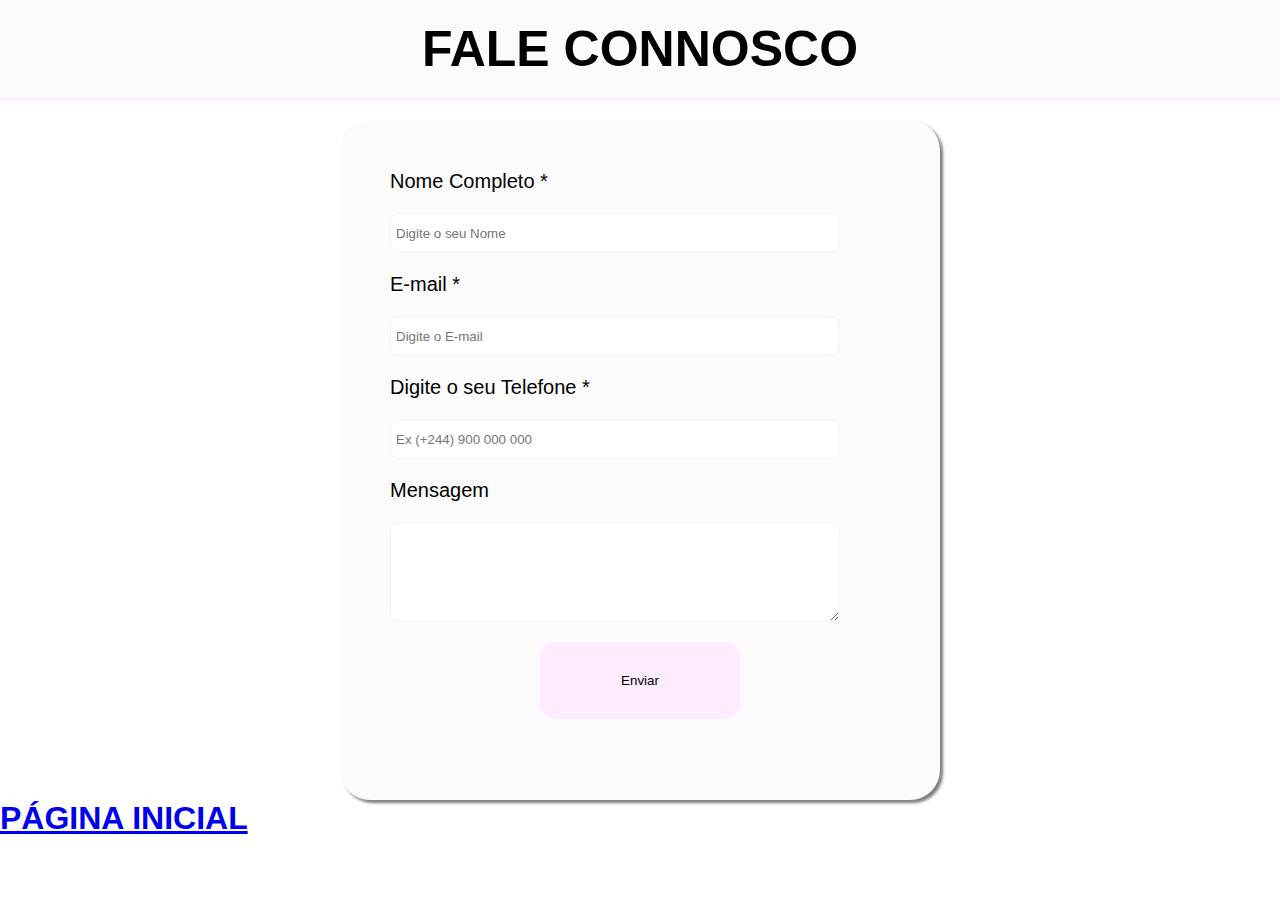
<file: pag/formulario.html>
<!DOCTYPE html>
<html lang="pt-pt">
<head>
    <meta charset="UTF-8">
    <meta name="viewport" content="width=device-width, initial-scale=1.0">
    <title>Fale Connosco</title>
    <link rel="stylesheet" href="../css/form.css">
    <link rel="stylesheet" href="../midia/midafor.css">
     <link rel="shortcut icon" href="../img/logo.ico" type="image/x-icon">
</head>
<body>
    <header>
        <h1>FALE CONNOSCO</h1>
    </header>
    <form action="https://formsubmit.co/cellez_empreendimentos@hotmail.com" method="POST">
        
        <label for="inome">Nome Completo *</label>
        <input type="text" name="name" id="inome" placeholder="Digite o seu Nome" required>


        <label for="iemail">E-mail *</label>
        <input type="email" name="email" id="iemail" placeholder="Digite o E-mail" required>


        <label for="itel">Digite o seu Telefone *</label>
        <input type="text" name="tel" id="itel" required placeholder="Ex (+244) 900 000 000" maxlength="9">


        <label for="idescricao">Mensagem</label>
        <textarea name="descricao" id="idescricao"></textarea>

        <input type="hidden" name="_captcha" value="false">

        <button id="botao" onclick="enviar()"  type="submit"><p id="enviou">Enviar</p></button>
    </form>

    <footer>
        <h1><a href="../index.html">PÁGINA INICIAL</a></h1>
    </footer>
    <script src="../codigo/form.js"></script>
</body>
</html>
</file>
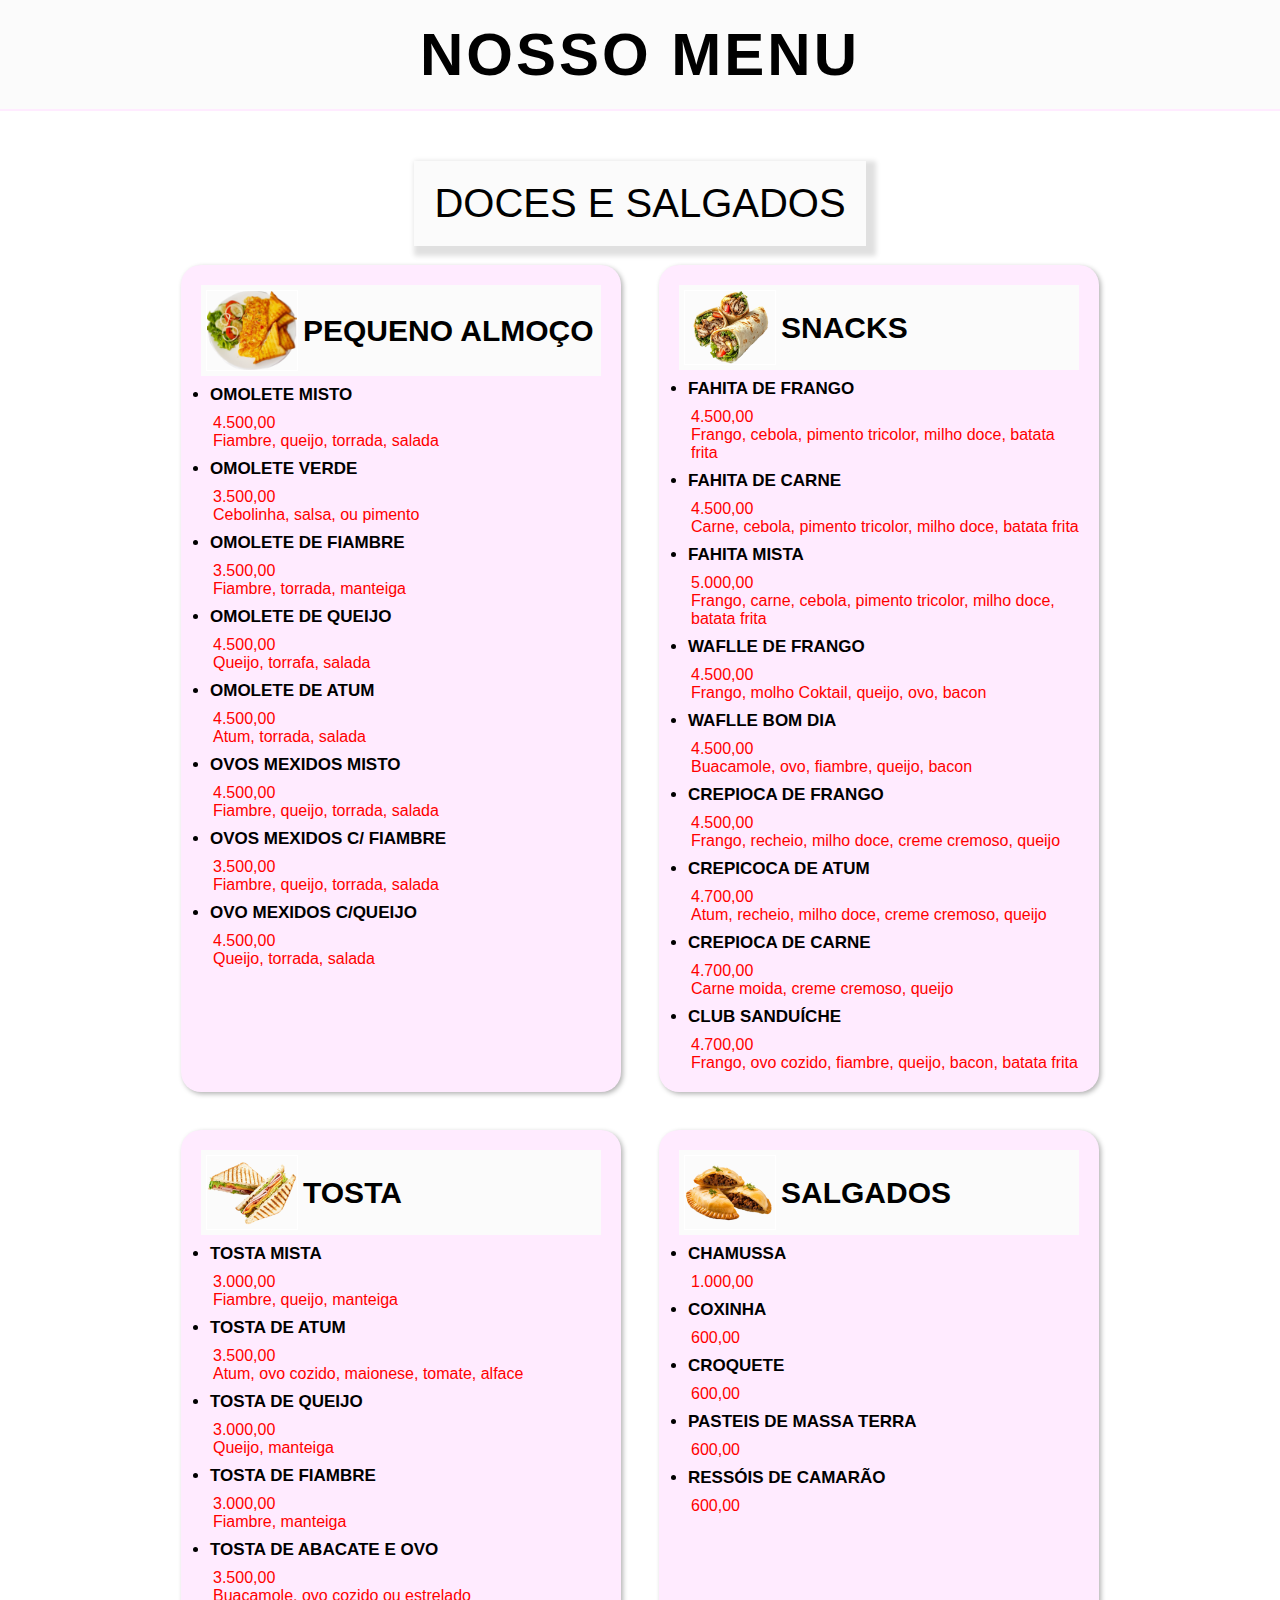
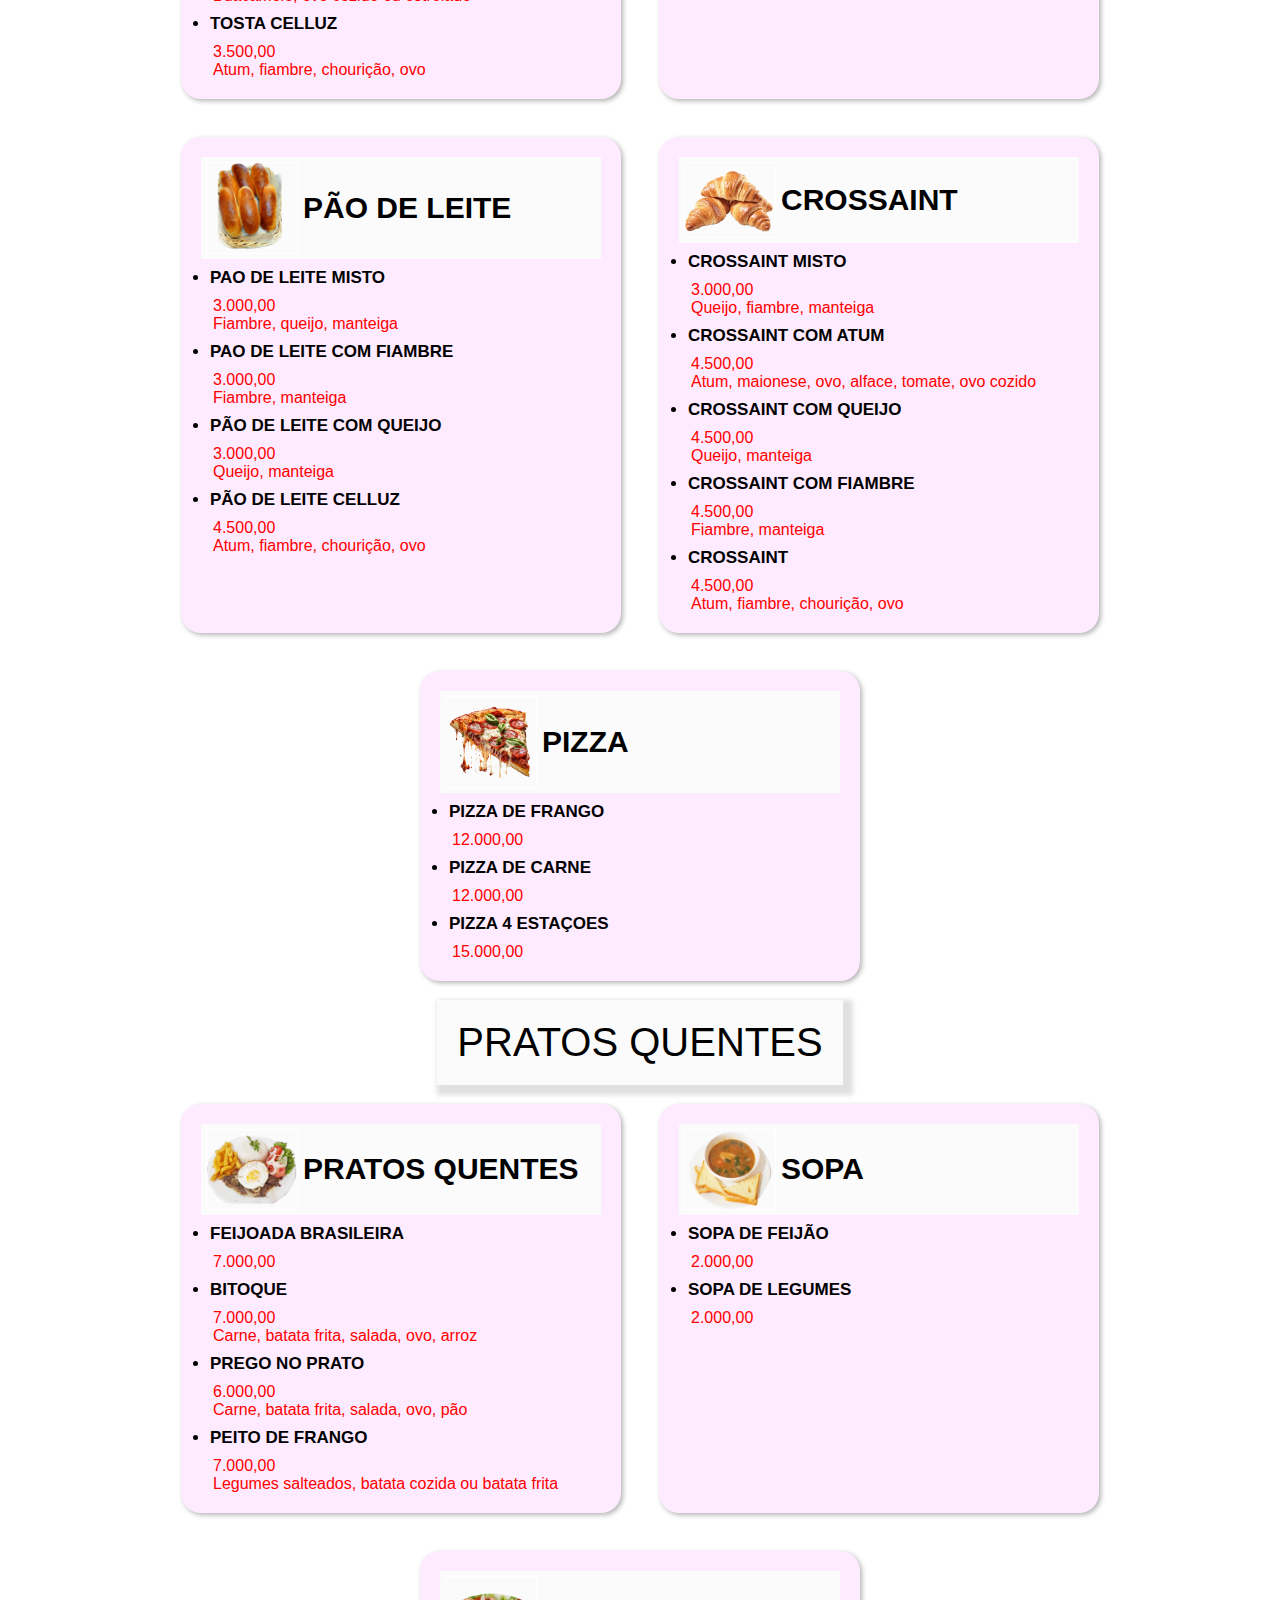
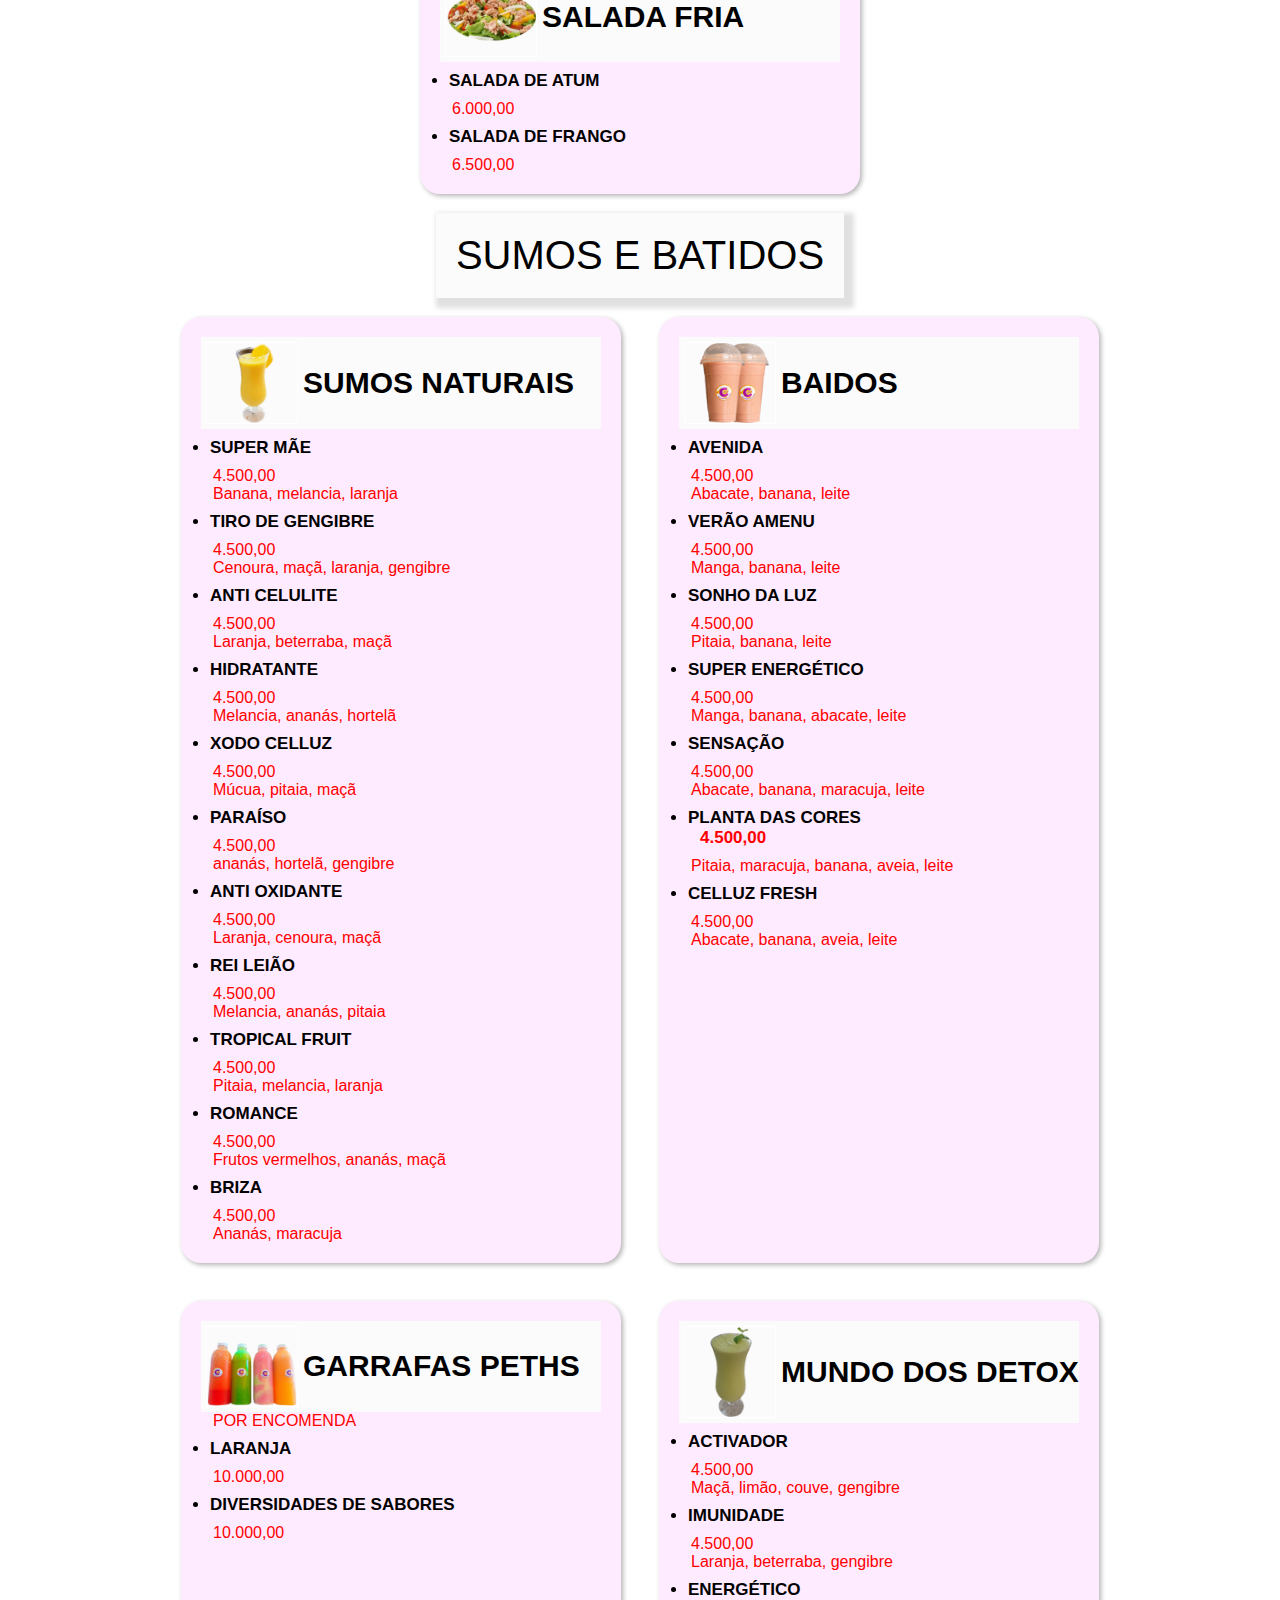
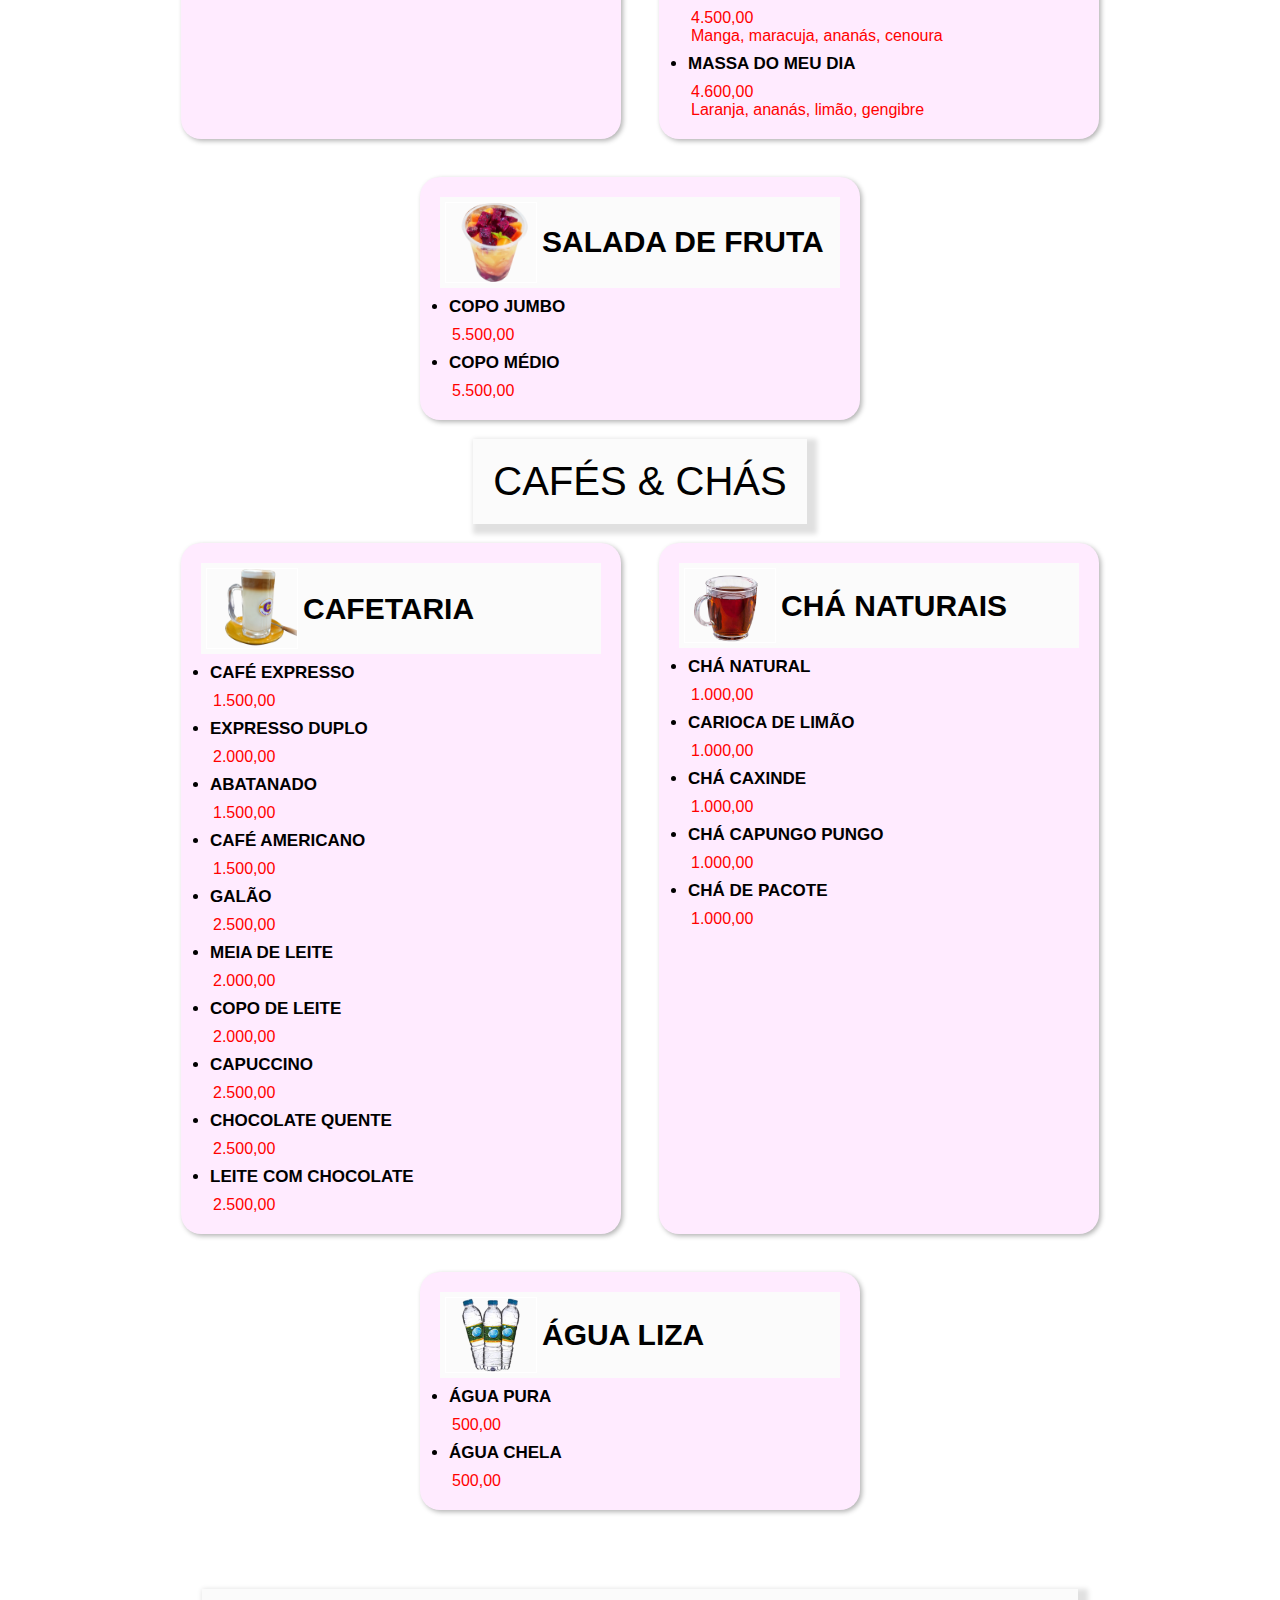
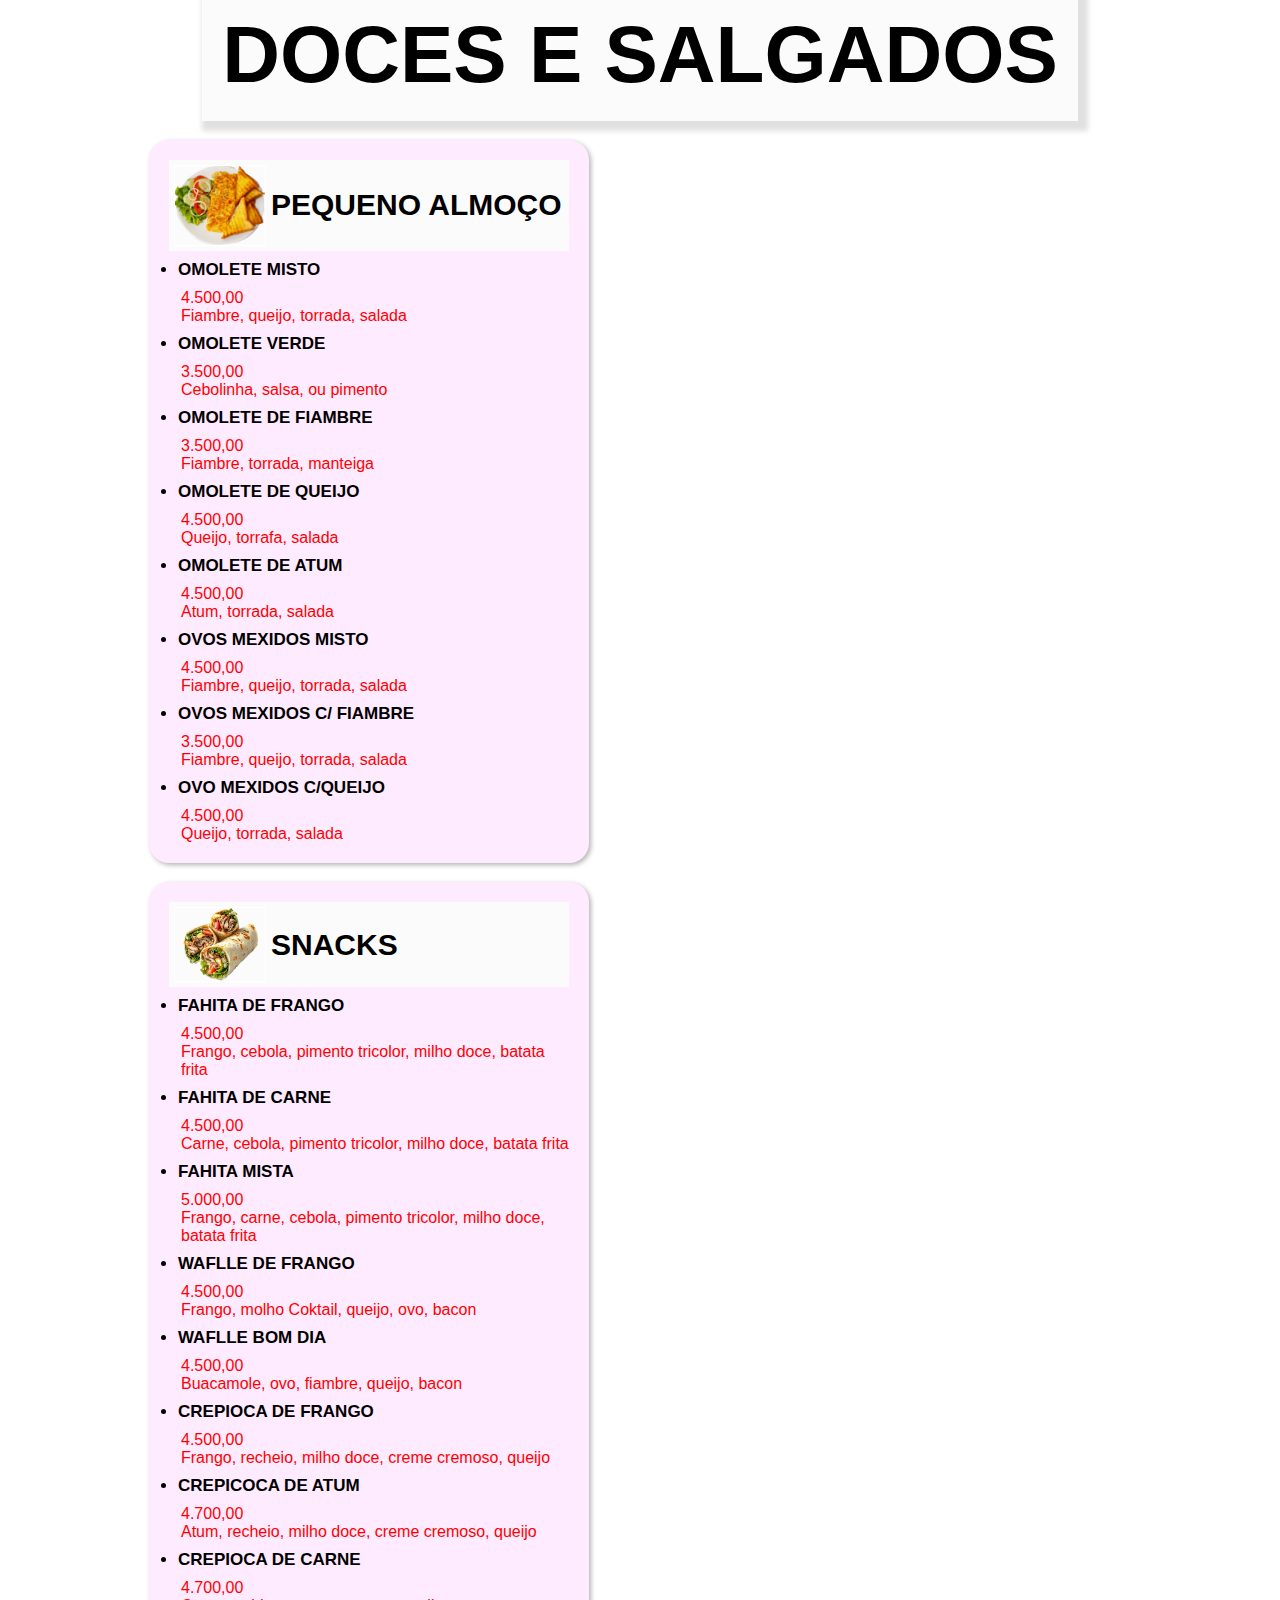
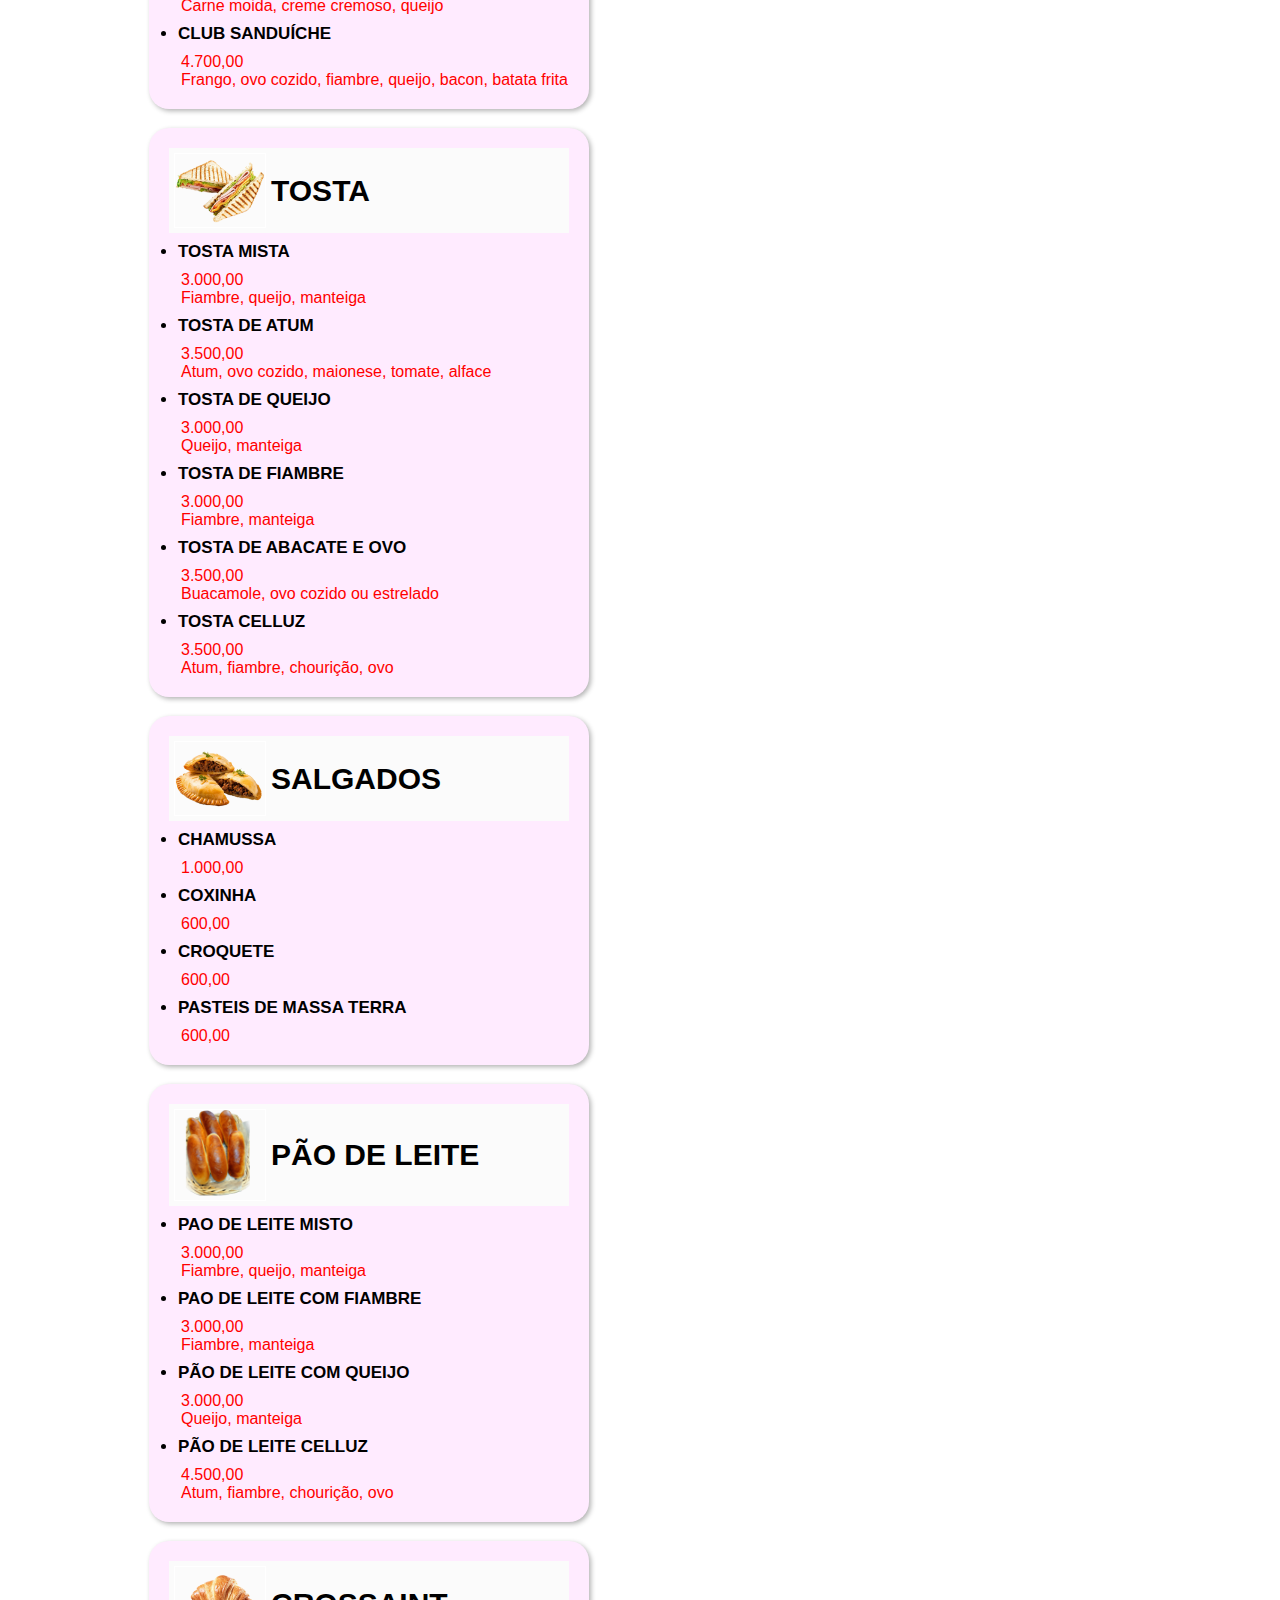
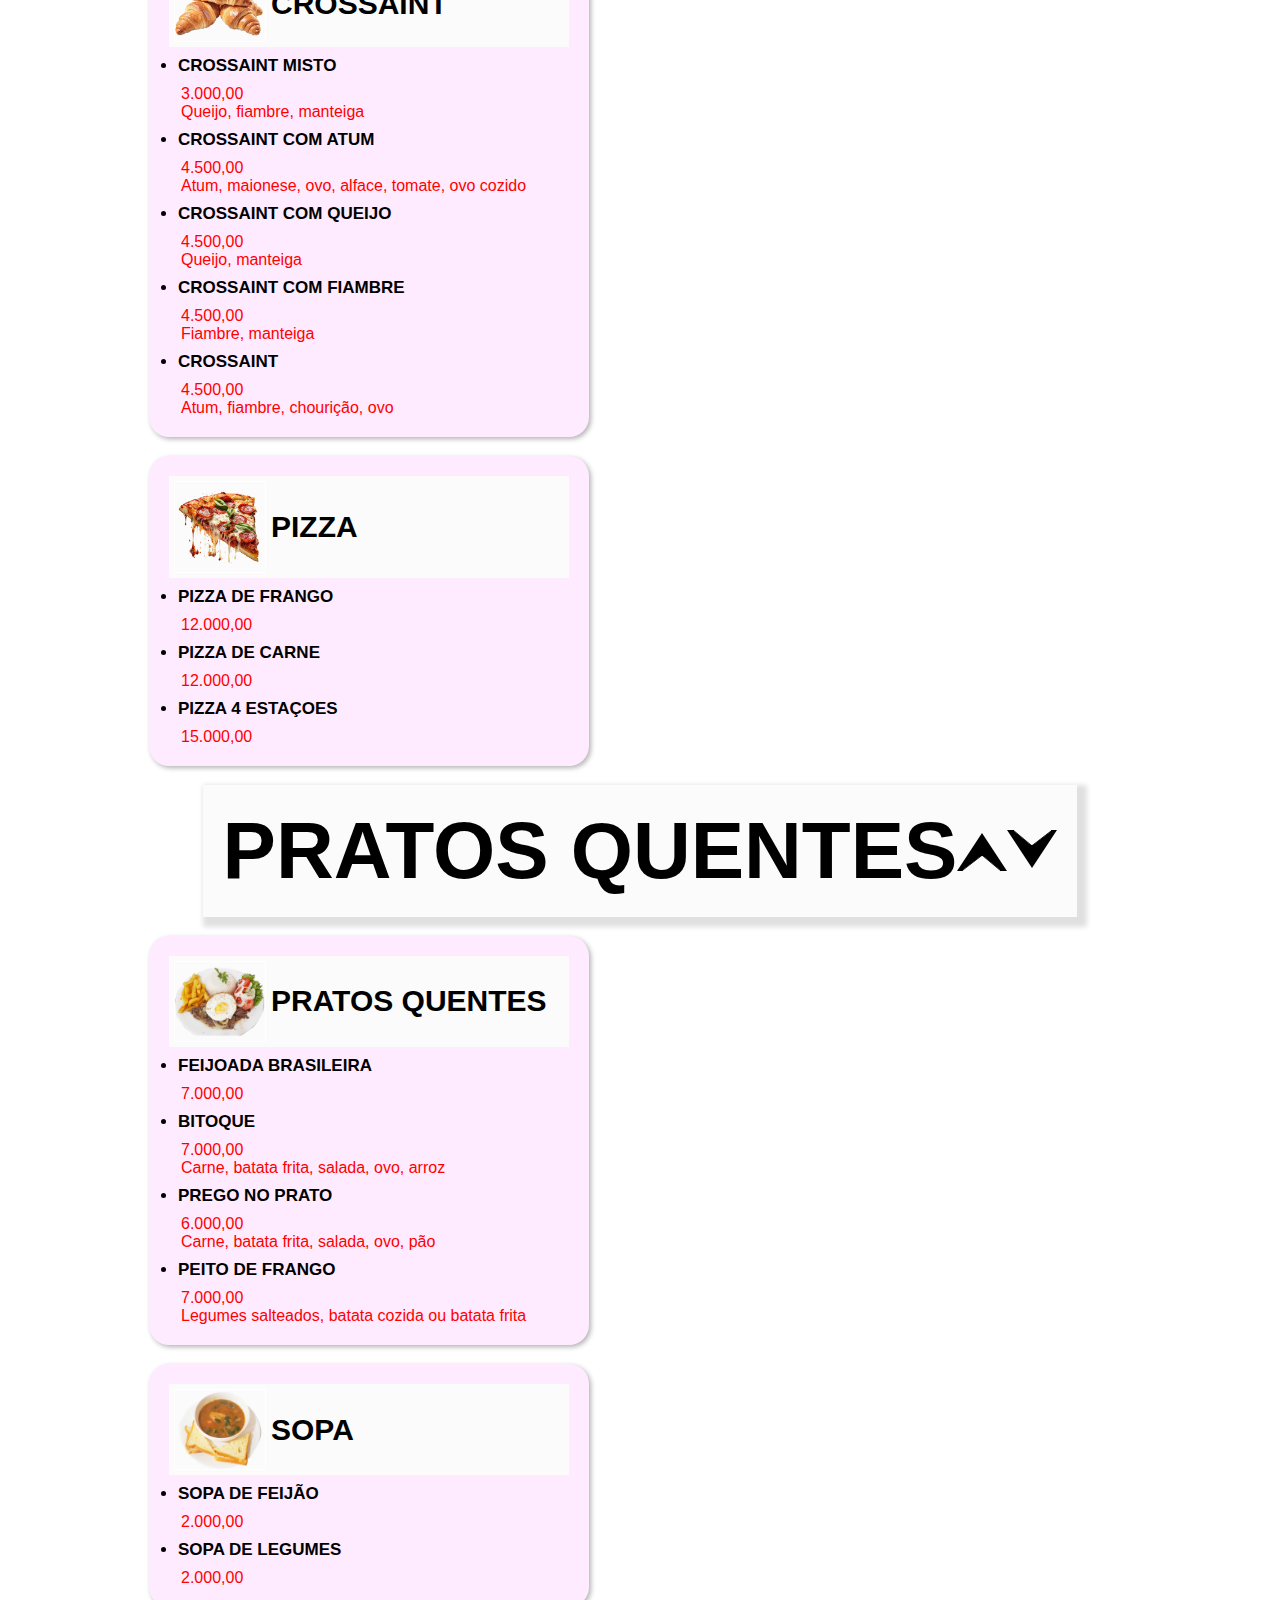
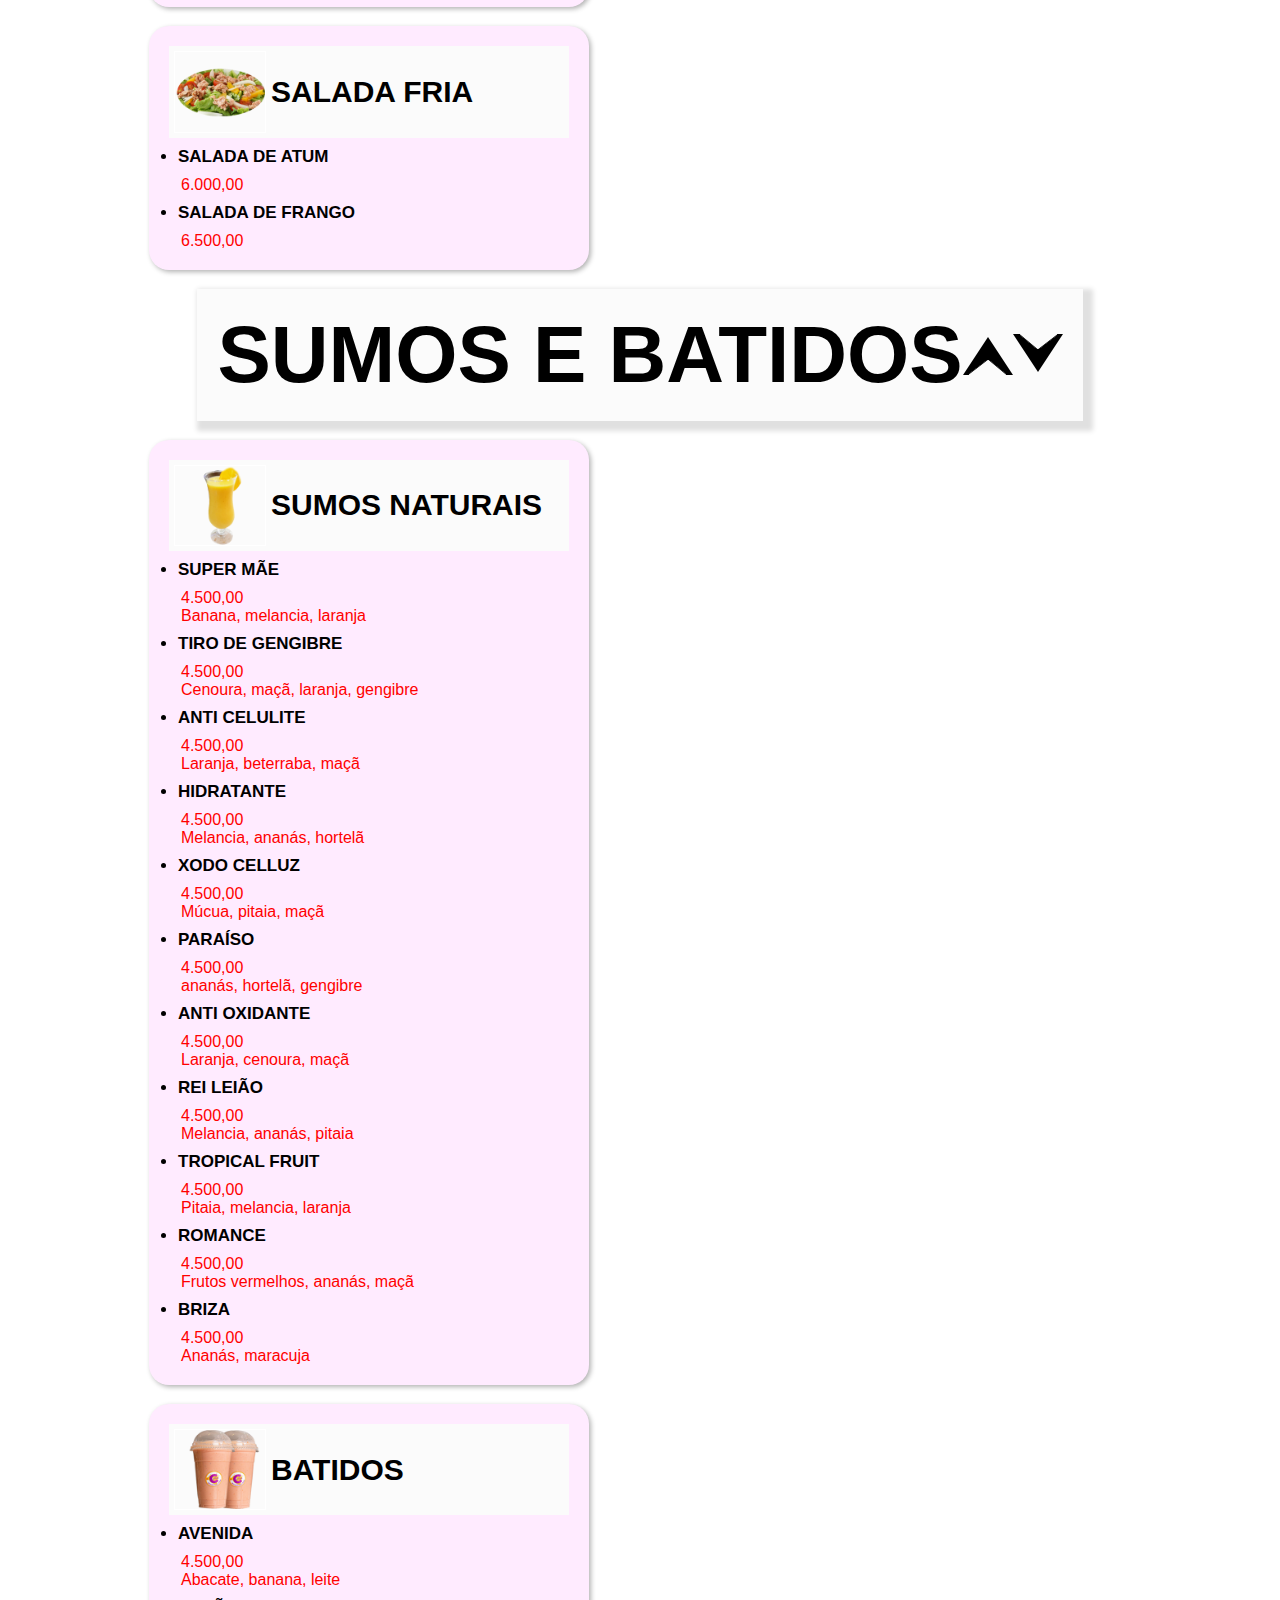
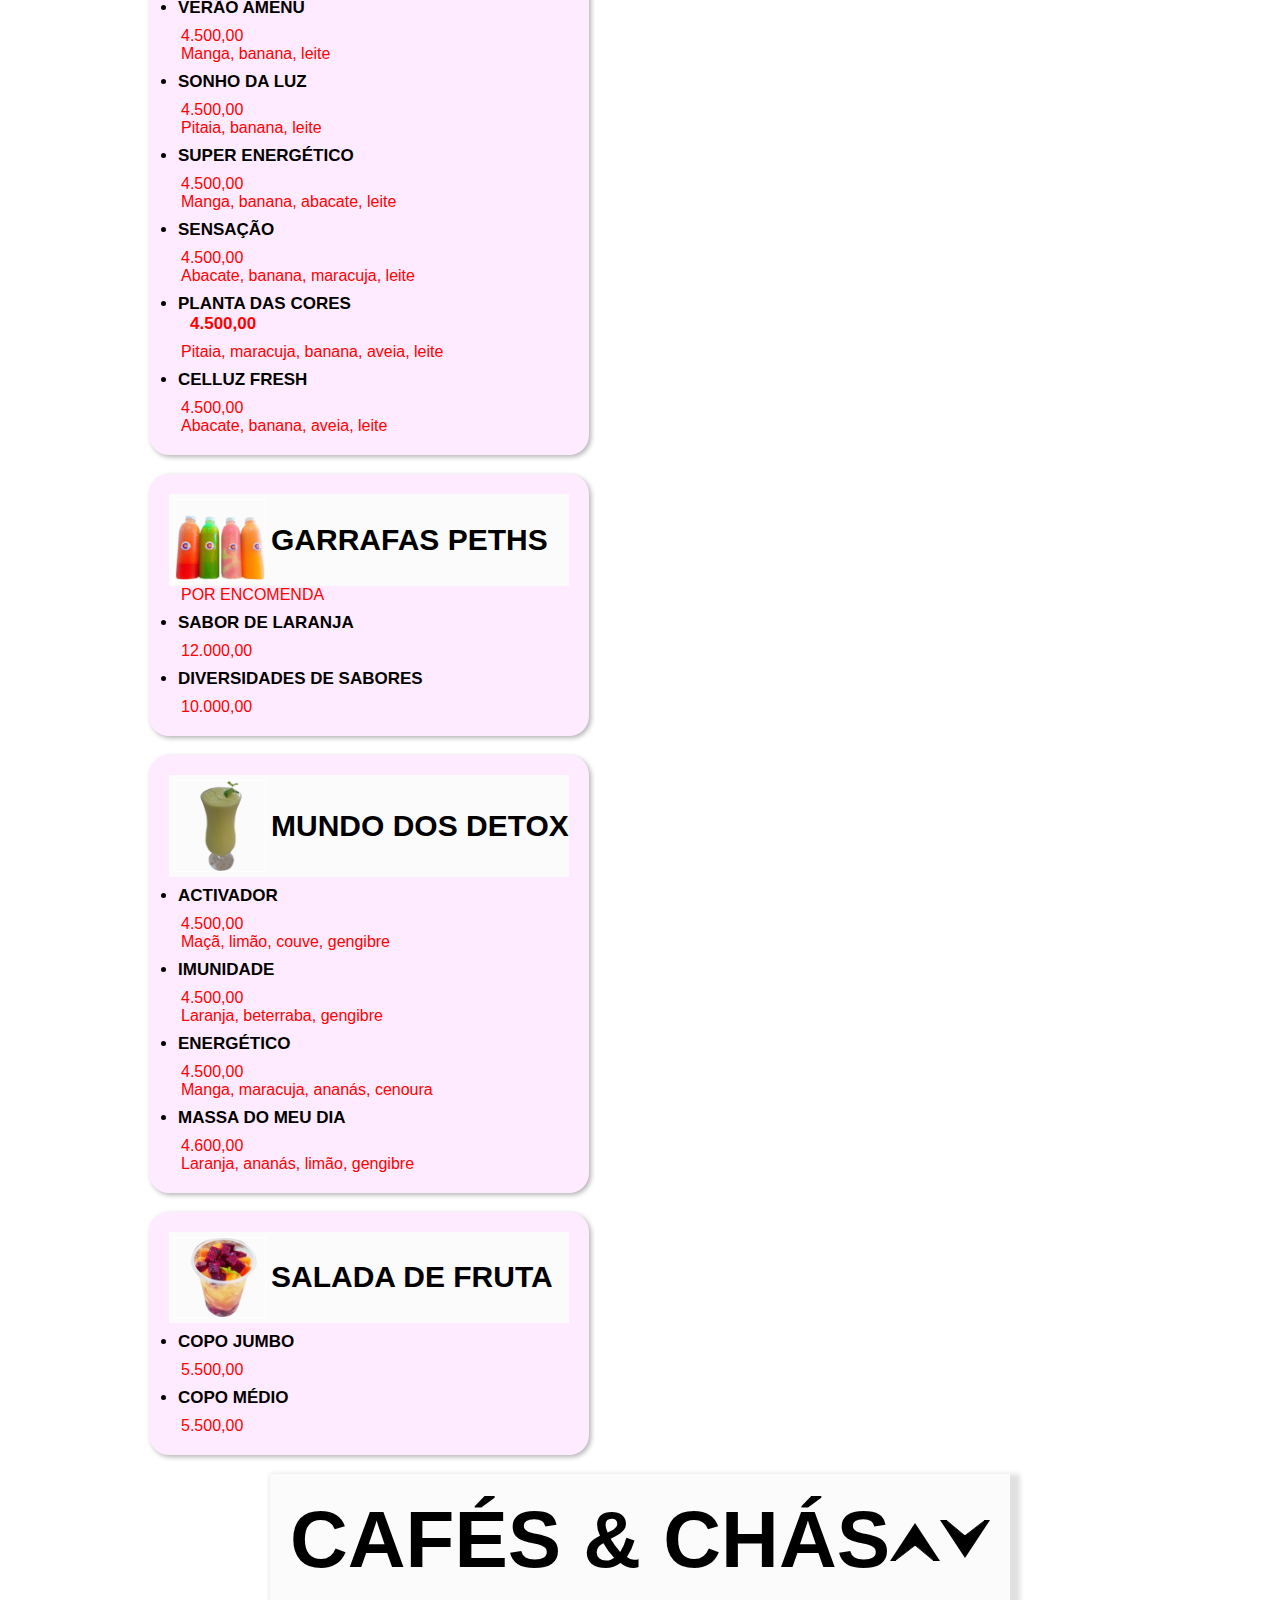
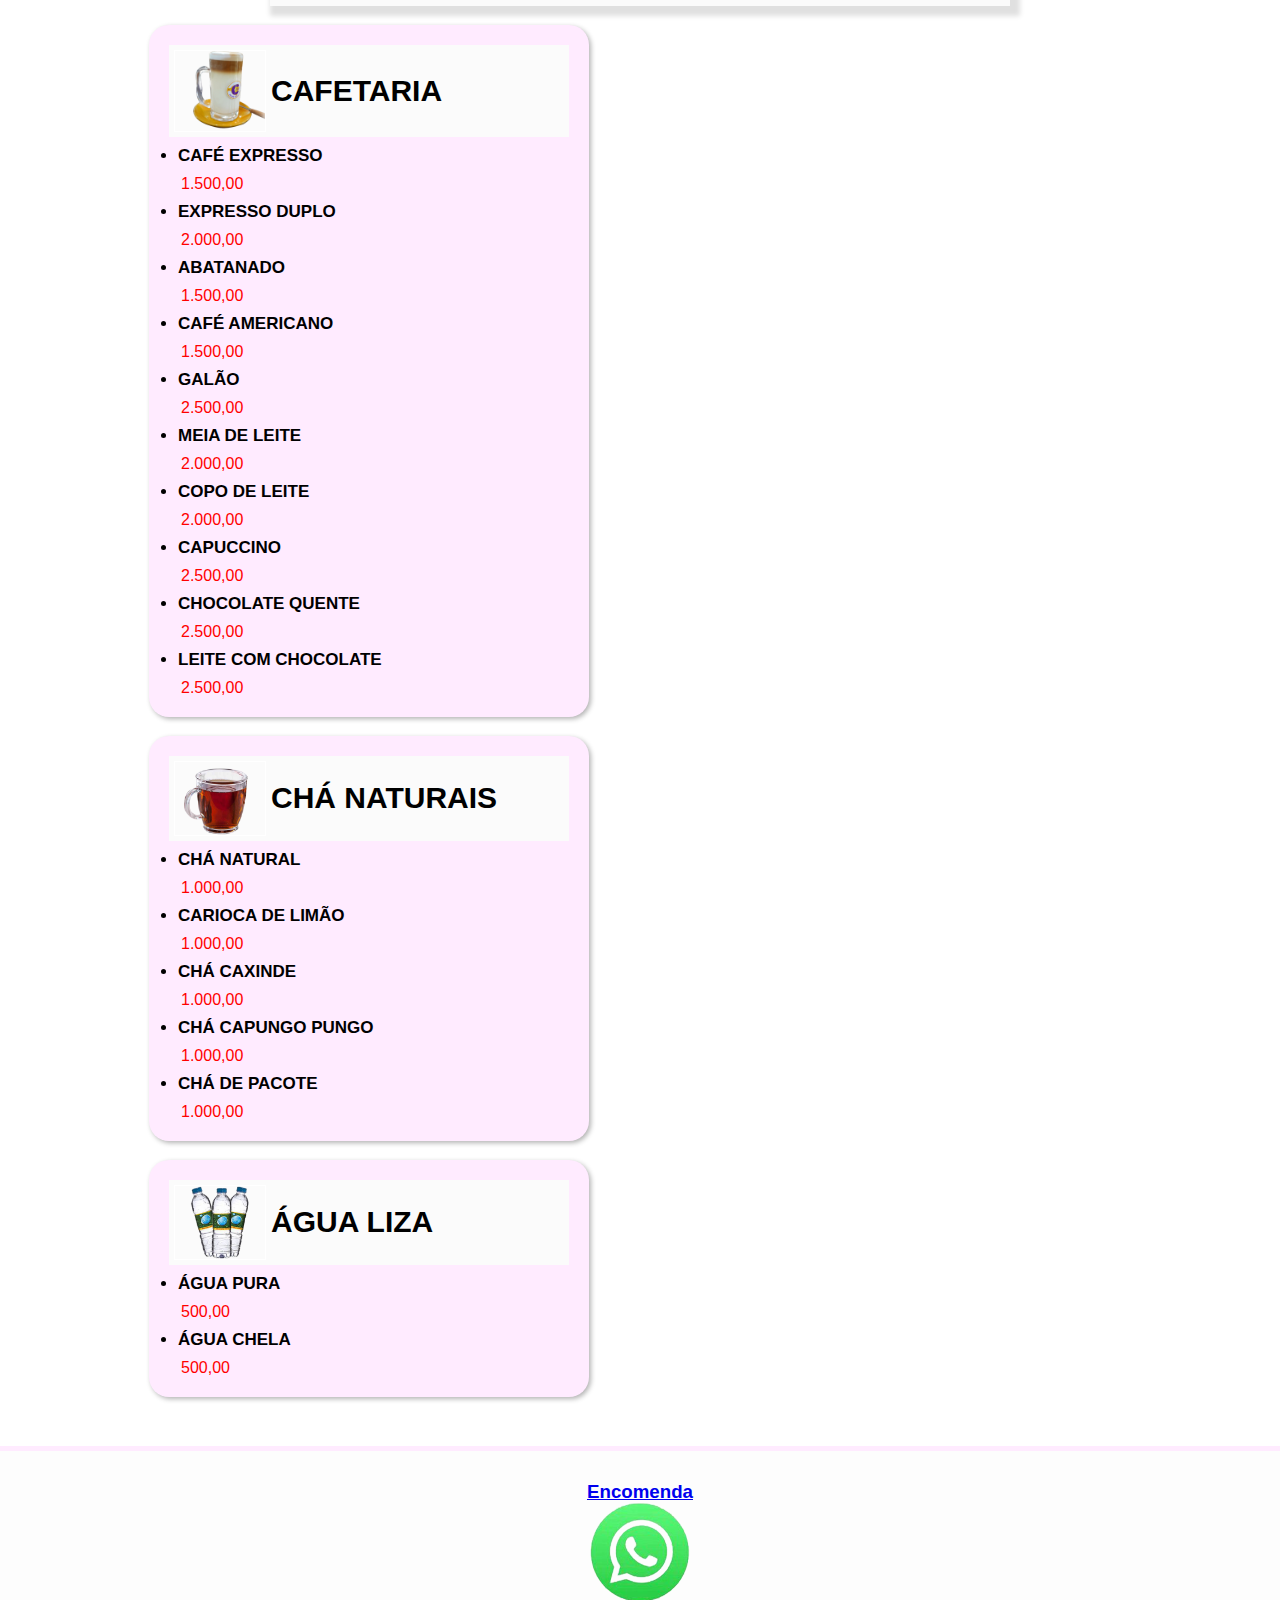
<file: pag/menu.html>
<!DOCTYPE html>
<html lang="en">
<head>
    <meta charset="UTF-8">
    <meta name="viewport" content="width=device-width, initial-scale=1.0">
    <title>Menu Celluz</title>
    <link rel="stylesheet" href="../css/menu.css">
    <link rel="stylesheet" href="../midia/midaMenu.css">
    <link rel="shortcut icon" href="../img/logo.ico" type="image/x-icon">
</head>
<body>
    
    <header >
        <h1>NOSSO MENU</h1>
    </header>

    <main class="grande">
        <button>DOCES E SALGADOS</button>
        <div class="docesSalgados">

            <div id="pequenoAlmoço">
                

                <div class="conteudo">

                    <div class="titulo">
                        <img src="imgComida/omoletes.png" alt="">
                        
                        <h3>PEQUENO ALMOÇO</h1>
                    </div>

                   
                    <ul class="items">
                        
                        <li>OMOLETE MISTO</li>
                        <p class="preco">4.500,00</p>
                         
                        <p>Fiambre, queijo, torrada, salada </p>

                        <li>OMOLETE VERDE</li>
                        <p class="preco">3.500,00</p>
                        
                        <p>Cebolinha, salsa, ou pimento </p>

                        <li>OMOLETE DE FIAMBRE</li>

                        <p class="preco">3.500,00</p>
                        <P>Fiambre, torrada, manteiga</P>

                        <li>OMOLETE DE QUEIJO</li>
                         <p class="preco">4.500,00</p>
                        <p>Queijo, torrafa, salada</p>

                        <li>OMOLETE DE ATUM</li>
                     <p class="preco">4.500,00</p>
                        <p>Atum, torrada, salada</p>

                        <li>OVOS MEXIDOS MISTO</li>
                        <p class="preco">4.500,00</p>
                        <p>Fiambre, queijo, torrada, salada</p>

                        <li>OVOS MEXIDOS C/ FIAMBRE</li>
                        <p class="preco">3.500,00</p>
                        <p>Fiambre, queijo, torrada, salada</p>

                        <li>OVO MEXIDOS C/QUEIJO</li>
                        <p class="preco">4.500,00</p>
                        <P>Queijo, torrada, salada</P>
                        

                    </ul>

                </div>


                <div class="conteudo">

                <div class="titulo">
                    <img src="imgComida/samucha.png" alt="">
                    
                    <h3>SNACKS</h1>
                </div>
                    <ul class="items">
                        <li>FAHITA DE FRANGO</li>
                         <p class="preco">4.500,00</p>
                        <p>Frango, cebola, pimento tricolor, milho doce, batata frita </p>

                        <li>FAHITA DE CARNE</li>
                        <p class="preco">4.500,00</p>
                        <p>Carne, cebola, pimento tricolor, milho doce, batata frita </p>

                        <li>FAHITA MISTA</li>
                        <p class="preco">5.000,00</p>
                        <P>Frango, carne, cebola, pimento tricolor, milho doce, batata frita</P>

                        <li>WAFLLE DE FRANGO</li>
                        <p class="preco">4.500,00</p>
                        <p>Frango, molho Coktail, queijo, ovo, bacon</p>

                        <li>WAFLLE BOM DIA</li>
                        <p class="preco">4.500,00</p>
                        <p>Buacamole, ovo, fiambre, queijo, bacon</p>

                        <li>CREPIOCA DE FRANGO</li>
                        <p class="preco">4.500,00</p>
                        <p>Frango, recheio, milho doce, creme cremoso, queijo</p>

                        <li>CREPICOCA DE ATUM</li>
                         <p class="preco">4.700,00</p>
                        <p>Atum, recheio, milho doce, creme cremoso, queijo</p>

                        <li>CREPIOCA DE CARNE</li>
                        
                        <p class="preco">4.700,00</p> 
                        <P>Carne moida, creme cremoso, queijo</P>

                        <li>CLUB SANDUÍCHE</li>
                        <p class="preco">4.700,00</p> 
                        <P>Frango, ovo cozido, fiambre, queijo, bacon, batata frita</P>
                        

                    </ul>

                </div>

                
                <div class="conteudo">

                <div class="titulo">
                    <img src="imgComida/sanduichi.png" alt="">
                    
                    <h3>TOSTA</h1>
                </div>
                    <ul class="items">
                        <li>TOSTA MISTA</li>
                        <p class="preco">3.000,00</p>
                        <p>Fiambre, queijo, manteiga </p>

                        <li>TOSTA DE ATUM</li>
                        
                        <p class="preco">3.500,00</p>
                        <p>Atum, ovo cozido, maionese, tomate, alface </p>

                        <li>TOSTA DE QUEIJO</li>
                        <p class="preco">3.000,00</p>
                        <P>Queijo, manteiga</P>

                        <li>TOSTA DE FIAMBRE</li>
                        <p class="preco">3.000,00</p>
                        <p>Fiambre, manteiga</p>

                        <li>TOSTA DE ABACATE E OVO</li>
                        <p class="preco">3.500,00</p>
                        <p>Buacamole, ovo cozido ou estrelado</p>

                        <li>TOSTA CELLUZ</li>
                        <p class="preco">3.500,00</p>
                        <p>Atum, fiambre, chourição, ovo</p>

                </div>


            
                <div class="conteudo">

                <div class="titulo">
                    <img src="imgComida/croquetes.png" alt="">
                    
                    <h3>SALGADOS</h1>
                </div>
                    <ul class="items">
                        <li>CHAMUSSA</li>
                        <p class="preco">1.000,00</p>
    
                        <li>COXINHA</li>
                        <p class="preco">600,00</p>
                        

                        <li>CROQUETE</li>
                        <p class="preco">600,00</p>
                        

                        <li>PASTEIS DE MASSA TERRA</li>
                         <p class="preco">600,00</p>

                         <li>RESSÓIS DE CAMARÃO</li>
                         <p class="preco">600,00</p>
                        
                    </ul>

                </div>


                              
                <div class="conteudo">

                <div class="titulo">
                    <img src="imgComida/paodoce.png" alt="">
                    
                    <h3>PÃO DE LEITE</h1>
                </div>
                    <ul class="items">
                        <li>PAO DE LEITE MISTO</li>
                        <p class="preco">3.000,00</p>
                        <p>Fiambre, queijo, manteiga </p>

                        <li>PAO DE LEITE COM FIAMBRE</li>
                         <p class="preco">3.000,00</p>
                        <p>Fiambre, manteiga </p>

                        <li>PÃO DE LEITE COM QUEIJO</li>
                         <p class="preco">3.000,00</p>
                        <P>Queijo, manteiga</P>

                        <li>PÃO DE LEITE CELLUZ</li>
                         <p class="preco">4.500,00</p>
                        <p>Atum, fiambre, chourição, ovo</p>

                    </ul>

                </div>


                <div class="conteudo">

                <div class="titulo">
                    <img src="imgComida/crossaint.png" alt="">
                    
                    <h3>CROSSAINT</h1>
                </div>
                    <ul class="items">
                        <li>CROSSAINT MISTO</li>
                         <p class="preco">3.000,00</p>
                        <p>Queijo, fiambre, manteiga </p>

                        <li>CROSSAINT COM ATUM</li>
                         <p class="preco">4.500,00</p>
                        <p>Atum, maionese, ovo, alface, tomate, ovo cozido </p>

                        <li>CROSSAINT COM QUEIJO</li>
                         <p class="preco">4.500,00</p>
                        <P>Queijo, manteiga</P>

                        <li>CROSSAINT COM FIAMBRE</li>
                         <p class="preco">4.500,00</p>
                        <p>Fiambre, manteiga</p>

                        <li>CROSSAINT</li>
                        <p class="preco">4.500,00</p>
                        <p>Atum, fiambre, chourição, ovo</p>

                    </ul>

                </div>

                
 

                <div class="conteudo">
                <div class="titulo">
                    <img src="imgComida/pizza.png" alt="">
                    
                    <h3>PIZZA</h1>
                </div>
                    <ul class="items">
                        <li>PIZZA DE FRANGO</li>
                        <p class="preco">12.000,00</p>

                        <li>PIZZA DE CARNE </li>
                        <p class="preco">12.000,00</p>

                        <li>PIZZA 4 ESTAÇOES</li>
                     <p class="preco">15.000,00</p>

                        

                    </ul>

                </div>
            </div>
        
        </div>






        <button>PRATOS QUENTES</button>
        <div class="docesSalgados">

            <div id="pequenoAlmoço">
                

                <div class="conteudo">

                    <div class="titulo">
                        <img src="imgComida/prtado quente.png" alt="">
                        
                        <h3>PRATOS QUENTES</h1>
                    </div>


                    <ul class="items">
                        <li>FEIJOADA BRASILEIRA</li>
                         <p class="preco">7.000,00</p>
        
                        <li>BITOQUE</li>
                         <p class="preco">7.000,00</p>
                        <p>Carne, batata frita, salada, ovo, arroz </p>

                        <li>PREGO NO PRATO </li>
                        <p class="preco">6.000,00</p>
                        <P>Carne, batata frita, salada, ovo, pão</P>

                        <li>PEITO DE FRANGO</li> 
                        <p class="preco">7.000,00</p>
                        <p>Legumes salteados, batata cozida ou batata frita</p>
                    </ul>

                </div>


                <div class="conteudo">

                <div class="titulo">
                    <img src="imgComida/sopa.png" alt="">
                    
                    <h3>SOPA</h1>
                </div>
                    <ul class="items">
                        <li>SOPA DE FEIJÃO</li>
                         <p class="preco">2.000,00</p>
    
                        <li>SOPA DE LEGUMES</li>
                         <p class="preco">2.000,00</p>
         
                    </ul>

                </div>

                
                <div class="conteudo">

                <div class="titulo">
                    <img src="imgComida/salada de Atum.png" alt="">
                    
                    <h3>SALADA FRIA</h1>
                </div>
                    <ul class="items">
                        <li>SALADA DE ATUM</li>
                        <p class="preco">6.000,00</p>
                       

                        <li>SALADA DE FRANGO</li>
                         <p class="preco">6.500,00</p>
                </div>


            </div>






        <button>SUMOS E BATIDOS</button>
        <div class="docesSalgados">

            <div id="pequenoAlmoço">
                

                <div class="conteudo">

                    <div class="titulo">
                        <img src="imgComida/sumo natura.png" alt="">
                        
                        <h3>SUMOS NATURAIS</h1>
                    </div>


                    <ul class="items">
                        <li>SUPER MÃE</li>
                        <p class="preco">4.500,00</p>
                        <p>Banana, melancia, laranja </p>

                        <li>TIRO DE GENGIBRE</li>
                         <p class="preco">4.500,00</p>
                        <p>Cenoura, maçã, laranja, gengibre </p>

                        <li>ANTI CELULITE</li>
                         <p class="preco">4.500,00</p>
                        <P>Laranja, beterraba, maçã</P>

                        <li>HIDRATANTE</li>
                        <p class="preco">4.500,00</p>
                        <p>Melancia, ananás, hortelã</p>

                        <li>XODO CELLUZ</li>
                        <p class="preco">4.500,00</p>
                        <p>Múcua, pitaia, maçã</p>

                        <li>PARAÍSO</li>
                        <p class="preco">4.500,00</p>
                        <p>ananás, hortelã, gengibre</p>

                        <li>ANTI OXIDANTE</li>
                        <p class="preco">4.500,00</p>
                        <p>Laranja, cenoura, maçã</p>

                        <li>REI LEIÃO</li>
                        <p class="preco">4.500,00</p>
                        <P>Melancia, ananás, pitaia</P>

                        <li>TROPICAL FRUIT</li>
                        <p class="preco">4.500,00</p>
                        <p>Pitaia, melancia, laranja</p>

                        <li>ROMANCE</li>
                        <p class="preco">4.500,00</p>
                        <p>Frutos vermelhos, ananás, maçã</p>

                        <li>BRIZA</li>
                        <p class="preco">4.500,00</p>
                        <P>Ananás, maracuja</P>
                        

                    </ul>

                </div>


                <div class="conteudo">

                <div class="titulo">
                    <img src="imgComida/batido.png" alt="">
                    
                    <h3>BAIDOS</h1>
                </div>
                    <ul class="items">
                        <li>AVENIDA</li>
                        <p class="preco">4.500,00</p>
                        <p>Abacate, banana, leite </p>

                        <li>VERÃO AMENU</li>
                        <p class="preco">4.500,00</p>
                        <p>Manga, banana, leite </p>

                        <li>SONHO DA LUZ</li>
                        <p class="preco">4.500,00</p>
                        <P>Pitaia, banana, leite</P>

                        <li>SUPER ENERGÉTICO</li>
                        <p class="preco">4.500,00</p>
                        <p>Manga, banana, abacate, leite</p>

                        <li>SENSAÇÃO</li>
                        <p class="preco">4.500,00</p>
                        <p>Abacate, banana, maracuja, leite</p>

                        <li>PLANTA DAS CORES</p>
                        <p class="preco">4.500,00</li>
                        <p>Pitaia, maracuja, banana, aveia, leite</p>

                        <li>CELLUZ FRESH</li>
                        <p class="preco">4.500,00</p>
                        <p>Abacate, banana, aveia, leite</p>


                </div>

                
                <div class="conteudo">

                <div class="titulo">
                    <img src="imgComida/garrafas pets.png" alt="">
                    
                    <h3>GARRAFAS PETHS</h1>
                </div>
                    <ul class="items">
                        <p>POR ENCOMENDA</p>
                        <li>LARANJA</li>
                        <p class="preco">10.000,00</p>
                      
                        <li>DIVERSIDADES DE SABORES</li>
                        <p class="preco">10.000,00</p>
                        

                </div>


            
                <div class="conteudo">

                <div class="titulo">
                    <img src="imgComida/ditox.png" alt="">
                    
                    <h3>MUNDO DOS DETOX</h1>
                </div>
                    <ul class="items">
                        <li>ACTIVADOR</li>
                        <p class="preco">4.500,00</p>
                        <p>Maçã, limão, couve, gengibre</p>
    
                        <li>IMUNIDADE </li>
                        <p class="preco">4.500,00</p>
                        <p>Laranja, beterraba, gengibre</p>
                        

                        <li>ENERGÉTICO</li>
                         <p class="preco">4.500,00</p>
                        <p>Manga, maracuja, ananás, cenoura</p>
                        

                        <li>MASSA DO MEU DIA</li>
                        <p class="preco">4.600,00</p>
                        <p>Laranja, ananás, limão, gengibre</p>
                        
                    </ul>

                </div>


                              
                <div class="conteudo">

                <div class="titulo">
                    <img src="imgComida/salada de fruta.png" alt="">
                    
                    <h3>SALADA DE FRUTA</h1>
                </div>
                    <ul class="items">
                        <li>COPO JUMBO</li>
                         <p class="preco">5.500,00</p>
                        

                        <li>COPO MÉDIO</li>
                         <p class="preco">5.500,00</p>

                </div>


            </div>
        
        </div>


                <button>CAFÉS & CHÁS</button>
        <div class="docesSalgados">

            <div id="pequenoAlmoço">
                

                <div class="conteudo">

                    <div class="titulo">
                        <img src="imgComida/cafetaria.png" alt="">
                        
                        <h3>CAFETARIA</h3>
                    </div>


                    <ul class="items">
                        <li>CAFÉ EXPRESSO</li>
                        <p class="preco">1.500,00</p>


                        <li>EXPRESSO DUPLO</li>
                         <p class="preco">2.000,00</p>

                        <li>ABATANADO</li>
                        <p class="preco">1.500,00</p>
                      

                        <li>CAFÉ AMERICANO</li>
                         <p class="preco">1.500,00</p>
                      

                        <li>GALÃO</li>
                        <p class="preco">2.500,00</p>
                       

                        <li>MEIA DE LEITE </li>
                        <p class="preco">2.000,00</p>
                        

                        <li>COPO DE LEITE</li>
                         <p class="preco">2.000,00</p>
                        

                        <li>CAPUCCINO</li>
                         <p class="preco">2.500,00</p>

                        <li>CHOCOLATE QUENTE</li>
                         <p class="preco">2.500,00</p>
                        

                        <li>LEITE COM CHOCOLATE</li>
                         <p class="preco">2.500,00</p>
                       
                        

                    </ul>

                </div>


                <div class="conteudo">

                <div class="titulo">
                    <img src="imgComida/chá.png" alt="">
                    
                    <h3>CHÁ NATURAIS</h1>
                </div>
                    <ul class="items">
                        <li>CHÁ NATURAL</li>
                         <p class="preco">1.000,00</p>

                        <li>CARIOCA DE LIMÃO </li>
                        <p class="preco">1.000,00</p>

                        <li>CHÁ CAXINDE</li>
                        <p class="preco">1.000,00</p>

                        <li>CHÁ CAPUNGO PUNGO</li>
                        <p class="preco">1.000,00</p>

                        <li>CHÁ DE PACOTE</li>
                         <p class="preco">1.000,00</p>
                    </ul>

                </div>

                
                <div class="conteudo">

                <div class="titulo">
                    <img src="imgComida/agua.png" alt="">
                    
                    <h3>ÁGUA LIZA</h1>
                </div>
                    <ul class="items">
                        <li>ÁGUA PURA</li>
                        <p class="preco">500,00</p>

                        <li>ÁGUA CHELA</li>
                         <p class="preco">500,00</p>
                    </ul>
                </div>

            </div>
        
        </div>


    </main>


        <main class="pequeno">
        <button onclick="abrir1()" ><h1>DOCES E SALGADOS</h1><img id="subio1" src="../img/subio.png" alt=""> <img id="desceu1" src="../img/desceu.png" alt=""></button>
        <div class="docesSalgados">

            <div id="pequenoAlmoço1" onclick="fechar1()">
                

                <div class="conteudo">

                    <div class="titulo">
                        <img src="imgComida/omoletes.png" alt="">
                        
                        <h3>PEQUENO ALMOÇO</h1>
                    </div>

                   
                    <ul class="items">
                        
                        <li>OMOLETE MISTO</li>
                        <p class="preco">4.500,00</p>
                         
                        <p>Fiambre, queijo, torrada, salada </p>

                        <li>OMOLETE VERDE</li>
                        <p class="preco">3.500,00</p>
                        
                        <p>Cebolinha, salsa, ou pimento </p>

                        <li>OMOLETE DE FIAMBRE</li>

                        <p class="preco">3.500,00</p>
                        <P>Fiambre, torrada, manteiga</P>

                        <li>OMOLETE DE QUEIJO</li>
                         <p class="preco">4.500,00</p>
                        <p>Queijo, torrafa, salada</p>

                        <li>OMOLETE DE ATUM</li>
                     <p class="preco">4.500,00</p>
                        <p>Atum, torrada, salada</p>

                        <li>OVOS MEXIDOS MISTO</li>
                        <p class="preco">4.500,00</p>
                        <p>Fiambre, queijo, torrada, salada</p>

                        <li>OVOS MEXIDOS C/ FIAMBRE</li>
                        <p class="preco">3.500,00</p>
                        <p>Fiambre, queijo, torrada, salada</p>

                        <li>OVO MEXIDOS C/QUEIJO</li>
                        <p class="preco">4.500,00</p>
                        <P>Queijo, torrada, salada</P>
                        

                    </ul>

                </div>


                <div class="conteudo">

                <div class="titulo">
                    <img src="imgComida/samucha.png" alt="">
                    
                    <h3>SNACKS</h1>
                </div>
                    <ul class="items">
                        <li>FAHITA DE FRANGO</li>
                         <p class="preco">4.500,00</p>
                        <p>Frango, cebola, pimento tricolor, milho doce, batata frita </p>

                        <li>FAHITA DE CARNE</li>
                        <p class="preco">4.500,00</p>
                        <p>Carne, cebola, pimento tricolor, milho doce, batata frita </p>

                        <li>FAHITA MISTA</li>
                        <p class="preco">5.000,00</p>
                        <P>Frango, carne, cebola, pimento tricolor, milho doce, batata frita</P>

                        <li>WAFLLE DE FRANGO</li>
                        <p class="preco">4.500,00</p>
                        <p>Frango, molho Coktail, queijo, ovo, bacon</p>

                        <li>WAFLLE BOM DIA</li>
                        <p class="preco">4.500,00</p>
                        <p>Buacamole, ovo, fiambre, queijo, bacon</p>

                        <li>CREPIOCA DE FRANGO</li>
                        <p class="preco">4.500,00</p>
                        <p>Frango, recheio, milho doce, creme cremoso, queijo</p>

                        <li>CREPICOCA DE ATUM</li>
                         <p class="preco">4.700,00</p>
                        <p>Atum, recheio, milho doce, creme cremoso, queijo</p>

                        <li>CREPIOCA DE CARNE</li>
                        
                        <p class="preco">4.700,00</p> 
                        <P>Carne moida, creme cremoso, queijo</P>

                        <li>CLUB SANDUÍCHE</li>
                        <p class="preco">4.700,00</p> 
                        <P>Frango, ovo cozido, fiambre, queijo, bacon, batata frita</P>
                        

                    </ul>

                </div>

                
                <div class="conteudo">

                <div class="titulo">
                    <img src="imgComida/sanduichi.png" alt="">
                    
                    <h3>TOSTA</h1>
                </div>
                    <ul class="items">
                        <li>TOSTA MISTA</li>
                        <p class="preco">3.000,00</p>
                        <p>Fiambre, queijo, manteiga </p>

                        <li>TOSTA DE ATUM</li>
                        
                        <p class="preco">3.500,00</p>
                        <p>Atum, ovo cozido, maionese, tomate, alface </p>

                        <li>TOSTA DE QUEIJO</li>
                        <p class="preco">3.000,00</p>
                        <P>Queijo, manteiga</P>

                        <li>TOSTA DE FIAMBRE</li>
                        <p class="preco">3.000,00</p>
                        <p>Fiambre, manteiga</p>

                        <li>TOSTA DE ABACATE E OVO</li>
                        <p class="preco">3.500,00</p>
                        <p>Buacamole, ovo cozido ou estrelado</p>

                        <li>TOSTA CELLUZ</li>
                        <p class="preco">3.500,00</p>
                        <p>Atum, fiambre, chourição, ovo</p>

                </div>


            
                <div class="conteudo">

                <div class="titulo">
                    <img src="imgComida/croquetes.png" alt="">
                    
                    <h3>SALGADOS</h1>
                </div>
                    <ul class="items">
                        <li>CHAMUSSA</li>
                        <p class="preco">1.000,00</p>
    
                        <li>COXINHA</li>
                        <p class="preco">600,00</p>
                        

                        <li>CROQUETE</li>
                        <p class="preco">600,00</p>
                        

                        <li>PASTEIS DE MASSA TERRA</li>
                         <p class="preco">600,00</p>
                        
                    </ul>

                </div>


                              
                <div class="conteudo">

                <div class="titulo">
                    <img src="imgComida/paodoce.png" alt="">
                    
                    <h3>PÃO DE LEITE</h1>
                </div>
                    <ul class="items">
                        <li>PAO DE LEITE MISTO</li>
                        <p class="preco">3.000,00</p>
                        <p>Fiambre, queijo, manteiga </p>

                        <li>PAO DE LEITE COM FIAMBRE</li>
                         <p class="preco">3.000,00</p>
                        <p>Fiambre, manteiga </p>

                        <li>PÃO DE LEITE COM QUEIJO</li>
                         <p class="preco">3.000,00</p>
                        <P>Queijo, manteiga</P>

                        <li>PÃO DE LEITE CELLUZ</li>
                         <p class="preco">4.500,00</p>
                        <p>Atum, fiambre, chourição, ovo</p>

                    </ul>

                </div>


                <div class="conteudo">

                <div class="titulo">
                    <img src="imgComida/crossaint.png" alt="">
                    
                    <h3>CROSSAINT</h1>
                </div>
                    <ul class="items">
                        <li>CROSSAINT MISTO</li>
                         <p class="preco">3.000,00</p>
                        <p>Queijo, fiambre, manteiga </p>

                        <li>CROSSAINT COM ATUM</li>
                         <p class="preco">4.500,00</p>
                        <p>Atum, maionese, ovo, alface, tomate, ovo cozido </p>

                        <li>CROSSAINT COM QUEIJO</li>
                         <p class="preco">4.500,00</p>
                        <P>Queijo, manteiga</P>

                        <li>CROSSAINT COM FIAMBRE</li>
                         <p class="preco">4.500,00</p>
                        <p>Fiambre, manteiga</p>

                        <li>CROSSAINT</li>
                        <p class="preco">4.500,00</p>
                        <p>Atum, fiambre, chourição, ovo</p>

                    </ul>

                </div>

                
 

                <div class="conteudo">
                <div class="titulo">
                    <img src="imgComida/pizza.png" alt="">
                    
                    <h3>PIZZA</h1>
                </div>
                    <ul class="items">
                        <li>PIZZA DE FRANGO</li>
                        <p class="preco">12.000,00</p>

                        <li>PIZZA DE CARNE </li>
                        <p class="preco">12.000,00</p>

                        <li>PIZZA 4 ESTAÇOES</li>
                     <p class="preco">15.000,00</p>

                        

                    </ul>

                </div>
            </div>
        
        </div>






        <button onclick="abrir2()"><h1>PRATOS QUENTES</h1><img id="subio2"  src="../img/subio.png" alt=""> <img id="desceu2" src="../img/desceu.png" alt=""></button>
        <div class="docesSalgados">

            <div id="pequenoAlmoço2"       onclick="fechar2()">
                

                <div class="conteudo">

                    <div class="titulo">
                        <img src="imgComida/prtado quente.png" alt="">
                        
                        <h3>PRATOS QUENTES</h1>
                    </div>


                    <ul class="items">
                        <li>FEIJOADA BRASILEIRA </li>
                         <p class="preco">7.000,00</p>
        
                        <li>BITOQUE</li>
                         <p class="preco">7.000,00</p>
                        <p>Carne, batata frita, salada, ovo, arroz </p>

                        <li>PREGO NO PRATO </li>
                        <p class="preco">6.000,00</p>
                        <P>Carne, batata frita, salada, ovo, pão</P>

                        <li>PEITO DE FRANGO</li> 
                        <p class="preco">7.000,00</p>
                        <p>Legumes salteados, batata cozida ou batata frita</p>
                    </ul>

                </div>


                <div class="conteudo">

                <div class="titulo">
                    <img src="imgComida/sopa.png" alt="">
                    
                    <h3>SOPA</h1>
                </div>
                    <ul class="items">
                        <li>SOPA DE FEIJÃO</li>
                         <p class="preco">2.000,00</p>
    
                        <li>SOPA DE LEGUMES</li>
                         <p class="preco">2.000,00</p>
         
                    </ul>

                </div>

                
                <div class="conteudo">

                <div class="titulo">
                    <img src="imgComida/salada de Atum.png" alt="">
                    
                    <h3>SALADA FRIA</h1>
                </div>
                    <ul class="items">
                        <li>SALADA DE ATUM</li>
                        <p class="preco">6.000,00</p>
                       

                        <li>SALADA DE FRANGO</li>
                         <p class="preco">6.500,00</p>
                </div>


            </div>






        <button onclick="abrir3()"><h1>SUMOS E BATIDOS</h1><img id="subio3" src="../img/subio.png" alt=""> <img id="desceu3" src="../img/desceu.png" alt=""></button>
        <div class="docesSalgados">

            <div id="pequenoAlmoço3" onclick="fechar3()">
                

                <div class="conteudo">

                    <div class="titulo">
                        <img src="imgComida/sumo natura.png" alt="">
                        
                        <h3>SUMOS NATURAIS</h1>
                    </div>


                    <ul class="items">
                        <li>SUPER MÃE</li>
                        <p class="preco">4.500,00</p>
                        <p>Banana, melancia, laranja </p>

                        <li>TIRO DE GENGIBRE</li>
                         <p class="preco">4.500,00</p>
                        <p>Cenoura, maçã, laranja, gengibre </p>

                        <li>ANTI CELULITE</li>
                         <p class="preco">4.500,00</p>
                        <P>Laranja, beterraba, maçã</P>

                        <li>HIDRATANTE</li>
                        <p class="preco">4.500,00</p>
                        <p>Melancia, ananás, hortelã</p>

                        <li>XODO CELLUZ</li>
                        <p class="preco">4.500,00</p>
                        <p>Múcua, pitaia, maçã</p>

                        <li>PARAÍSO</li>
                        <p class="preco">4.500,00</p>
                        <p>ananás, hortelã, gengibre</p>

                        <li>ANTI OXIDANTE</li>
                        <p class="preco">4.500,00</p>
                        <p>Laranja, cenoura, maçã</p>

                        <li>REI LEIÃO</li>
                        <p class="preco">4.500,00</p>
                        <P>Melancia, ananás, pitaia</P>

                        <li>TROPICAL FRUIT</li>
                        <p class="preco">4.500,00</p>
                        <p>Pitaia, melancia, laranja</p>

                        <li>ROMANCE</li>
                        <p class="preco">4.500,00</p>
                        <p>Frutos vermelhos, ananás, maçã</p>

                        <li>BRIZA</li>
                        <p class="preco">4.500,00</p>
                        <P>Ananás, maracuja</P>
                        

                    </ul>

                </div>


                <div class="conteudo">

                <div class="titulo">
                    <img src="imgComida/batido.png" alt="">
                    
                    <h3>BATIDOS</h1>
                </div>
                    <ul class="items">
                        <li>AVENIDA</li>
                        <p class="preco">4.500,00</p>
                        <p>Abacate, banana, leite </p>

                        <li>VERÃO AMENU</li>
                        <p class="preco">4.500,00</p>
                        <p>Manga, banana, leite </p>

                        <li>SONHO DA LUZ</li>
                        <p class="preco">4.500,00</p>
                        <P>Pitaia, banana, leite</P>

                        <li>SUPER ENERGÉTICO</li>
                        <p class="preco">4.500,00</p>
                        <p>Manga, banana, abacate, leite</p>

                        <li>SENSAÇÃO</li>
                        <p class="preco">4.500,00</p>
                        <p>Abacate, banana, maracuja, leite</p>

                        <li>PLANTA DAS CORES</p>
                        <p class="preco">4.500,00</li>
                        <p>Pitaia, maracuja, banana, aveia, leite</p>

                        <li>CELLUZ FRESH</li>
                        <p class="preco">4.500,00</p>
                        <p>Abacate, banana, aveia, leite</p>


                </div>

                
                <div class="conteudo">

                <div class="titulo">
                    <img src="imgComida/garrafas pets.png" alt="">
                    
                    <h3>GARRAFAS PETHS</h1>
                </div>
                    <ul class="items">
                        <p>POR ENCOMENDA</p>
                        <li>SABOR DE LARANJA</li>
                        <p class="preco">12.000,00</p>
                      
                        <li>DIVERSIDADES DE SABORES</li>
                        <p class="preco">10.000,00</p>
                        

                </div>


            
                <div class="conteudo">

                <div class="titulo">
                    <img src="imgComida/ditox.png" alt="">
                    
                    <h3>MUNDO DOS DETOX</h1>
                </div>
                    <ul class="items">
                        <li>ACTIVADOR</li>
                        <p class="preco">4.500,00</p>
                        <p>Maçã, limão, couve, gengibre</p>
    
                        <li>IMUNIDADE </li>
                        <p class="preco">4.500,00</p>
                        <p>Laranja, beterraba, gengibre</p>
                        

                        <li>ENERGÉTICO</li>
                         <p class="preco">4.500,00</p>
                        <p>Manga, maracuja, ananás, cenoura</p>
                        

                        <li>MASSA DO MEU DIA</li>
                        <p class="preco">4.600,00</p>
                        <p>Laranja, ananás, limão, gengibre</p>
                        
                    </ul>

                </div>


                              
                <div class="conteudo">

                <div class="titulo">
                    <img src="imgComida/salada de fruta.png" alt="">
                    
                    <h3>SALADA DE FRUTA</h1>
                </div>
                    <ul class="items">
                        <li>COPO JUMBO</li>
                         <p class="preco">5.500,00</p>
                        

                        <li>COPO MÉDIO</li>
                         <p class="preco">5.500,00</p>

                </div>


            </div>
        
        </div>


                <button onclick="abrir4()"><h1>CAFÉS & CHÁS</h1><img id="subio4" src="../img/subio.png" alt=""> <img id="desceu4" src="../img/desceu.png" alt=""></button>
        <div class="docesSalgados">

            <div id="pequenoAlmoço4" onclick="fechar4()">
                

                <div class="conteudo">

                    <div class="titulo">
                        <img src="imgComida/cafetaria.png" alt="">
                        
                        <h3>CAFETARIA</h3>
                    </div>


                    <ul class="items">
                        <li>CAFÉ EXPRESSO</li>
                        <p class="preco">1.500,00</p>


                        <li>EXPRESSO DUPLO</li>
                         <p class="preco">2.000,00</p>

                        <li>ABATANADO</li>
                        <p class="preco">1.500,00</p>
                      

                        <li>CAFÉ AMERICANO</li>
                         <p class="preco">1.500,00</p>
                      

                        <li>GALÃO</li>
                        <p class="preco">2.500,00</p>
                       

                        <li>MEIA DE LEITE </li>
                        <p class="preco">2.000,00</p>
                        

                        <li>COPO DE LEITE</li>
                         <p class="preco">2.000,00</p>
                        

                        <li>CAPUCCINO</li>
                         <p class="preco">2.500,00</p>

                        <li>CHOCOLATE QUENTE</li>
                         <p class="preco">2.500,00</p>
                        

                        <li>LEITE COM CHOCOLATE</li>
                         <p class="preco">2.500,00</p>
                       
                        

                    </ul>

                </div>


                <div class="conteudo">

                <div class="titulo">
                    <img src="imgComida/chá.png" alt="">
                    
                    <h3>CHÁ NATURAIS</h1>
                </div>
                    <ul class="items">
                        <li>CHÁ NATURAL</li>
                         <p class="preco">1.000,00</p>

                        <li>CARIOCA DE LIMÃO </li>
                        <p class="preco">1.000,00</p>

                        <li>CHÁ CAXINDE</li>
                        <p class="preco">1.000,00</p>

                        <li>CHÁ CAPUNGO PUNGO</li>
                        <p class="preco">1.000,00</p>

                        <li>CHÁ DE PACOTE</li>
                         <p class="preco">1.000,00</p>
                    </ul>

                </div>

                
                <div class="conteudo">

                <div class="titulo">
                    <img src="imgComida/agua.png" alt="">
                    
                    <h3>ÁGUA LIZA</h1>
                </div>
                    <ul class="items">
                        <li>ÁGUA PURA</li>
                        <p class="preco">500,00</p>

                        <li>ÁGUA CHELA</li>
                         <p class="preco">500,00</p>
                    </ul>
                </div>

            </div>
        
        </div>


    </main>

    <footer>
        <a class="whatsaap" href="https://wa.me/244931951637" target="_blank" target="_blank">
        <div class="redessociais" id="pequenao">
            <h3>Encomenda</h3>
            <img src="../img/whatsaap.png" alt="">

        </div></a>


        <h1><a href="../index.html">PÁGINA INICIAL</a></h1>
    </footer>
    <script src="../codigo/jsCod.js"></script>
</body>
</html>
</file>
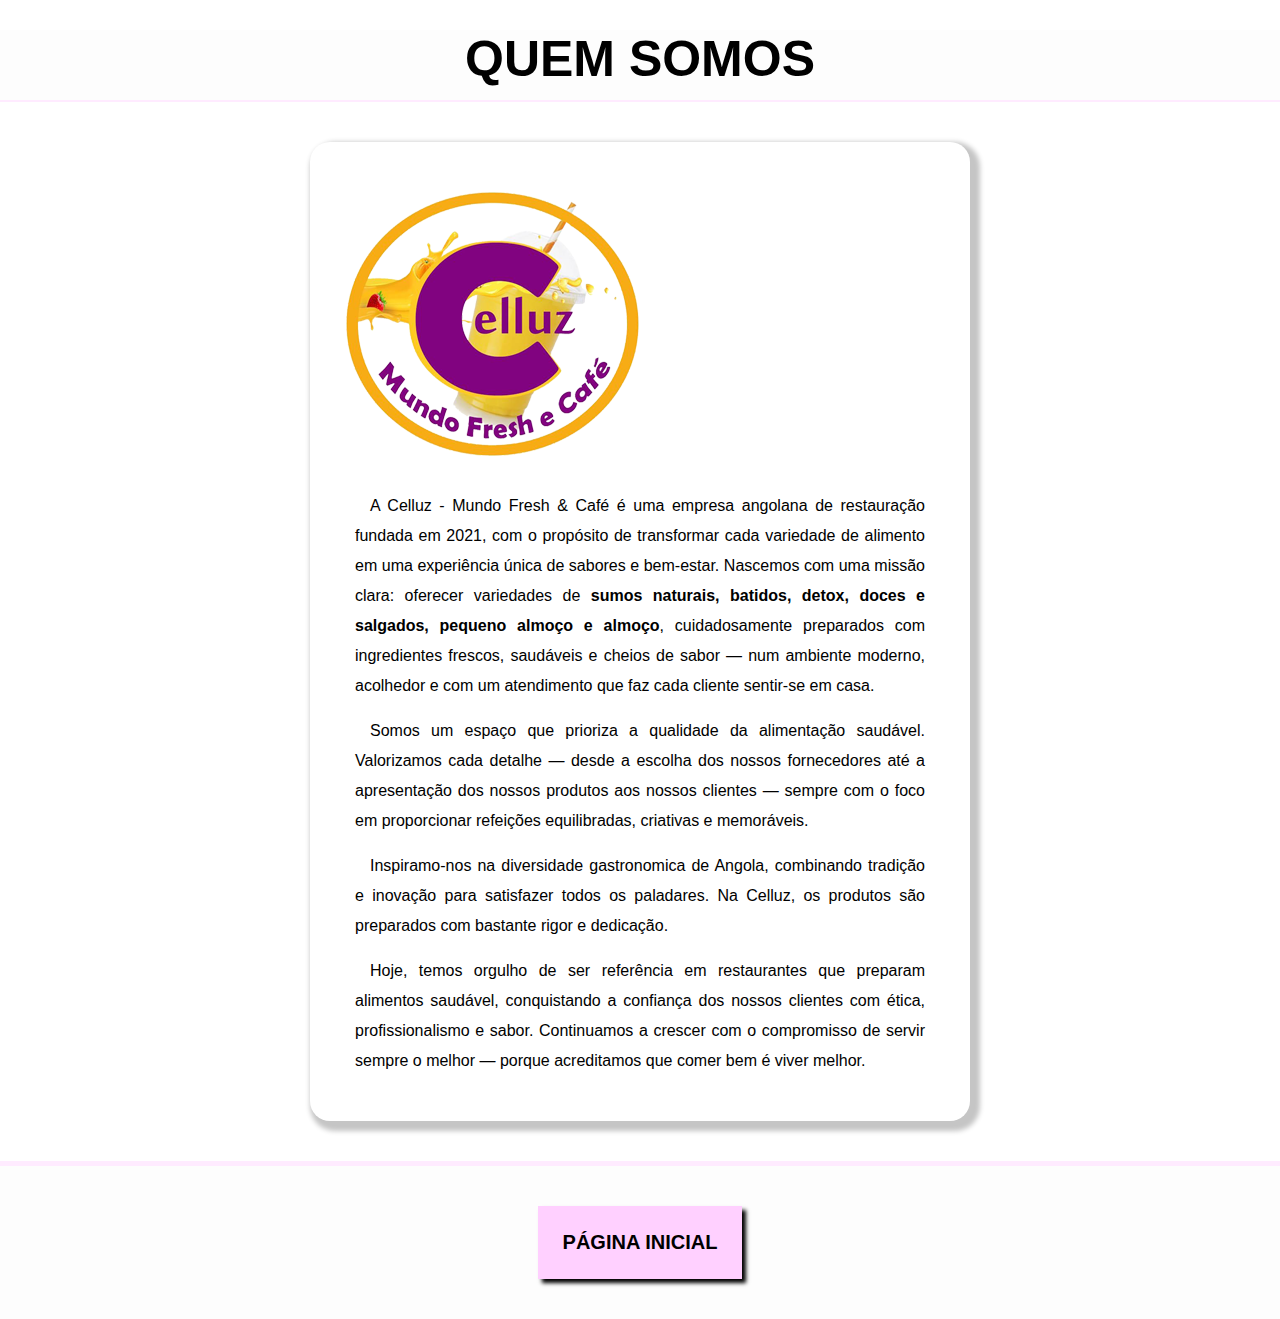
<file: pag/sobreno.html>
<!DOCTYPE html>
<html lang="en">
<head>
    <meta charset="UTF-8">
    <meta name="viewport" content="width=device-width, initial-scale=1.0">
    <title>Quem Somos</title>
    <link rel="stylesheet" href="../css/quesom.css">
</head>
<body>

    <header>
    <H1>QUEM SOMOS</H1>
    </header>

    <main>

        <img src="../img/logo.png" alt="">

            <p>A Celluz - Mundo Fresh & Café é uma empresa angolana de restauração fundada em 2021, com o propósito de transformar cada variedade de alimento em uma experiência única de sabores e bem-estar. Nascemos com uma missão clara: oferecer variedades de <strong>sumos naturais, batidos, detox, doces e salgados, pequeno almoço e almoço</strong>, cuidadosamente preparados com ingredientes frescos, saudáveis e cheios de sabor — num ambiente moderno, acolhedor e com um atendimento que faz cada cliente sentir-se em casa.

        <p>Somos um espaço que prioriza a qualidade da alimentação saudável. Valorizamos cada detalhe — desde a escolha dos nossos fornecedores até a apresentação dos nossos produtos aos nossos clientes — sempre com o foco em proporcionar refeições equilibradas, criativas e memoráveis.</p>

        <p>Inspiramo-nos na diversidade gastronomica de Angola, combinando tradição e inovação para satisfazer todos os paladares. Na Celluz, os produtos são preparados com bastante rigor e dedicação.</p>

        <p>Hoje, temos orgulho de ser referência em restaurantes que preparam alimentos saudável, conquistando a confiança dos nossos clientes com ética, profissionalismo e sabor. Continuamos a crescer com o compromisso de servir sempre o melhor — porque acreditamos que comer bem é viver melhor.</p>
    </main>

     <footer>
 
        <h1><a href="../index.html">PÁGINA INICIAL</a></h1>
    </footer>
    
</body>
</html>
</file>
<file: css/form.css>
*{
    margin: 0;
    box-sizing: border-box;
    padding: 0;
}

body{
    font-family: Arial, Helvetica, sans-serif;
}
header{
    background-color: #fbfbfb;
    text-align: center;
    border-bottom: 2px solid #ffebff ;
    padding: 20px;
    margin-bottom: 20px;

    h1{
        font-size: 50px;
        font-weight: bolder;
    }
}


form{
    margin: auto;
    height: 680px;
    width: 600px;
    background-color: #fbfbfb;
    padding: 30px;
    border-radius: 30px;
    box-shadow: 3px 3px 3px #7e7d7d;
    text-align: center;
   

    label{
        display: block;
        font-size: 20px;
        margin: 20px;
        text-align: justify;

    }

    input{
        text-align: justify;
        margin: 20px;
        height: 40px;
        width: 450px;
        padding: 5px;
        border-radius: 10px;
        border: 1px solid #ffebff;
        display: block;
    }

        textarea{
        margin: 20px;
        height: 100px;
        width: 450px;
        padding: 5px;
        border-radius: 10px;
        border: 1px solid #ffebff;
        display: block;
        
    }

    #botao{
        padding: 30px;
        display: inline;
        background-color: #ffebff;
        text-align: center;
        width: 200px;
        border-radius: 15px;
        border: 1px solid #ffebff;
    }
}

    #botao:hover{
        
        background-color: green;
        color: white;
    }
</file>
<file: midia/midafor.css>
@media only screen and (max-width: 680px){
    header{
        h1{
            font-size: 30px;
        }
    }

    form{
        max-width: 350px;
    }

        input{
        max-width: 280px;
    }

        textarea{
        max-width: 280px;
        
    }
}
</file>
<file: css/menu.css>
*{
    box-sizing: 0;
    margin: 0;
    padding: 0;
}


body{
    font-family: Arial, Helvetica, sans-serif;
}

header{
    background-color: #fbfbfb;
    text-align: center;
    border-bottom: 2px solid #ffebff ;
    padding: 20px;
    margin-bottom: 20px;

    h1{
        font-size: 50px;
        font-weight: bolder;
    }
}

main{
    padding: 30px;
    margin: auto;
    max-width: 1020px;

        button{
        margin: auto;
        background-color: #fbfbfb;
        display: flex;
        padding: 20px;
        align-items: center;
        justify-items: center;
        border: none;
        font-size: 40px;
        box-shadow: 5px 5px 5px 5px rgb(224, 224, 224);
    }
}

#pequenoAlmoço{
    width: 100%;
    display: flex;
    flex-flow: row wrap;
    justify-content: center;
}



.conteudo{
    box-shadow: 2px 2px 5px rgb(179, 179, 179);
    width: 400px;
    margin: 19px;
    padding: 20px;
    background-color: #ffebff;
    border-radius: 20px;

    ul li{
        margin: 9px;
        font-size: 17px;
        font-weight: bolder;
    }
    p{
        color: red;
        margin-left: 12px;
    }


}



.titulo{
    background-color: #fbfbfb;
    display: flex;
    align-items: center;

    img{
        width: 90px;
        margin-left: 12px;
    }

    h3{
        font-size: 30px;
        display: inline-block;
    }

        img{
            border: 1px solid white;
            width: 90px;
            margin: 5px;
        }
}


#subio1, #desceu1{
    display: none;
}

footer{
    border-top: 5px solid #ffebff;
    background-color: #fdfdfd;
    padding: 30px;
    text-align: center;
    h1{
        margin: 10px;
        padding: 25px;
        display: inline-block;
        background-color: #ffd0ff;
        box-shadow: 1px 4px 1px black;
        a{
            text-decoration: none;
        }
    }

    h1:hover{
        background-color: rebeccapurple;
    }
}
</file>
<file: midia/midaMenu.css>
@media only screen and (max-width: 600px){

    header{

        h1{
            font-size: 30px;
            letter-spacing: 1px;
        }
        
    }

    #princi_1,#princi_2,#princi_3,#princi_4{
        display: none;
        margin-left: 0px;
        margin-bottom: 160px;
    }

    .agenda{
        top: 872px;
    }
}


@media only screen and (min-width: 600px){

        header{

        h1{
            font-size: 60px;
            letter-spacing: 3px;
        }
        
    }

    .princi{
        margin-left: 0px;
    }


}


@media only screen and (min-width: 780px){

        .princi{
            margin-left: 100px;
            margin-bottom: 90px;
        }


}


@media (min-width: 982px) and (min-width: 1080px ){

    .princi{
        margin-left: 100px;
        margin-bottom: 90px;
    }

}


@media only screen and (min-width: 1200px){
    

}


@media only screen and (min-width: 1400px){


}


@media only screen and (min-width: 1456px){

}
</file>
<file: css/quesom.css>
*{
    box-sizing: 0;
    margin: 0;
    padding: 0;
}



body{
    background-color: #ffffff;
    font-family: Arial, Helvetica, sans-serif;
}

header{
    color: #000000;
    height: 70px;
    text-align: center;
    margin-bottom: 40px;
    background-color: #fdfdfd;
    border-bottom:  2px solid #ffebff;
    

    h1{
        font-size: 50px;
        margin: 30px;
    }
}

main{
    margin: auto;
    max-width: 600px;
    border-radius: 20px;
    box-shadow: 5px 5px 5px 5px rgb(197, 197, 197);
    padding: 30px;

    p{
        margin: 15px;
        text-align: justify;
        text-indent: 15px;
        line-height: 30px;
    }
}

footer{
    border-top: 5px solid #ffebff;
    background-color: #fdfdfd;
    padding: 30px;
    text-align: center;
    margin-top: 40px;
    h1{
        font-size: 20px;
        margin: 10px;
        padding: 25px;
        display: inline-block;
        background-color: #ffd0ff;
        box-shadow: 4px 4px 4px black;
        a{
            text-decoration: none;
            color: black;
        }
    }

    h1:hover{
        background-color:  #aaaaaa;
    }
}
</file>
